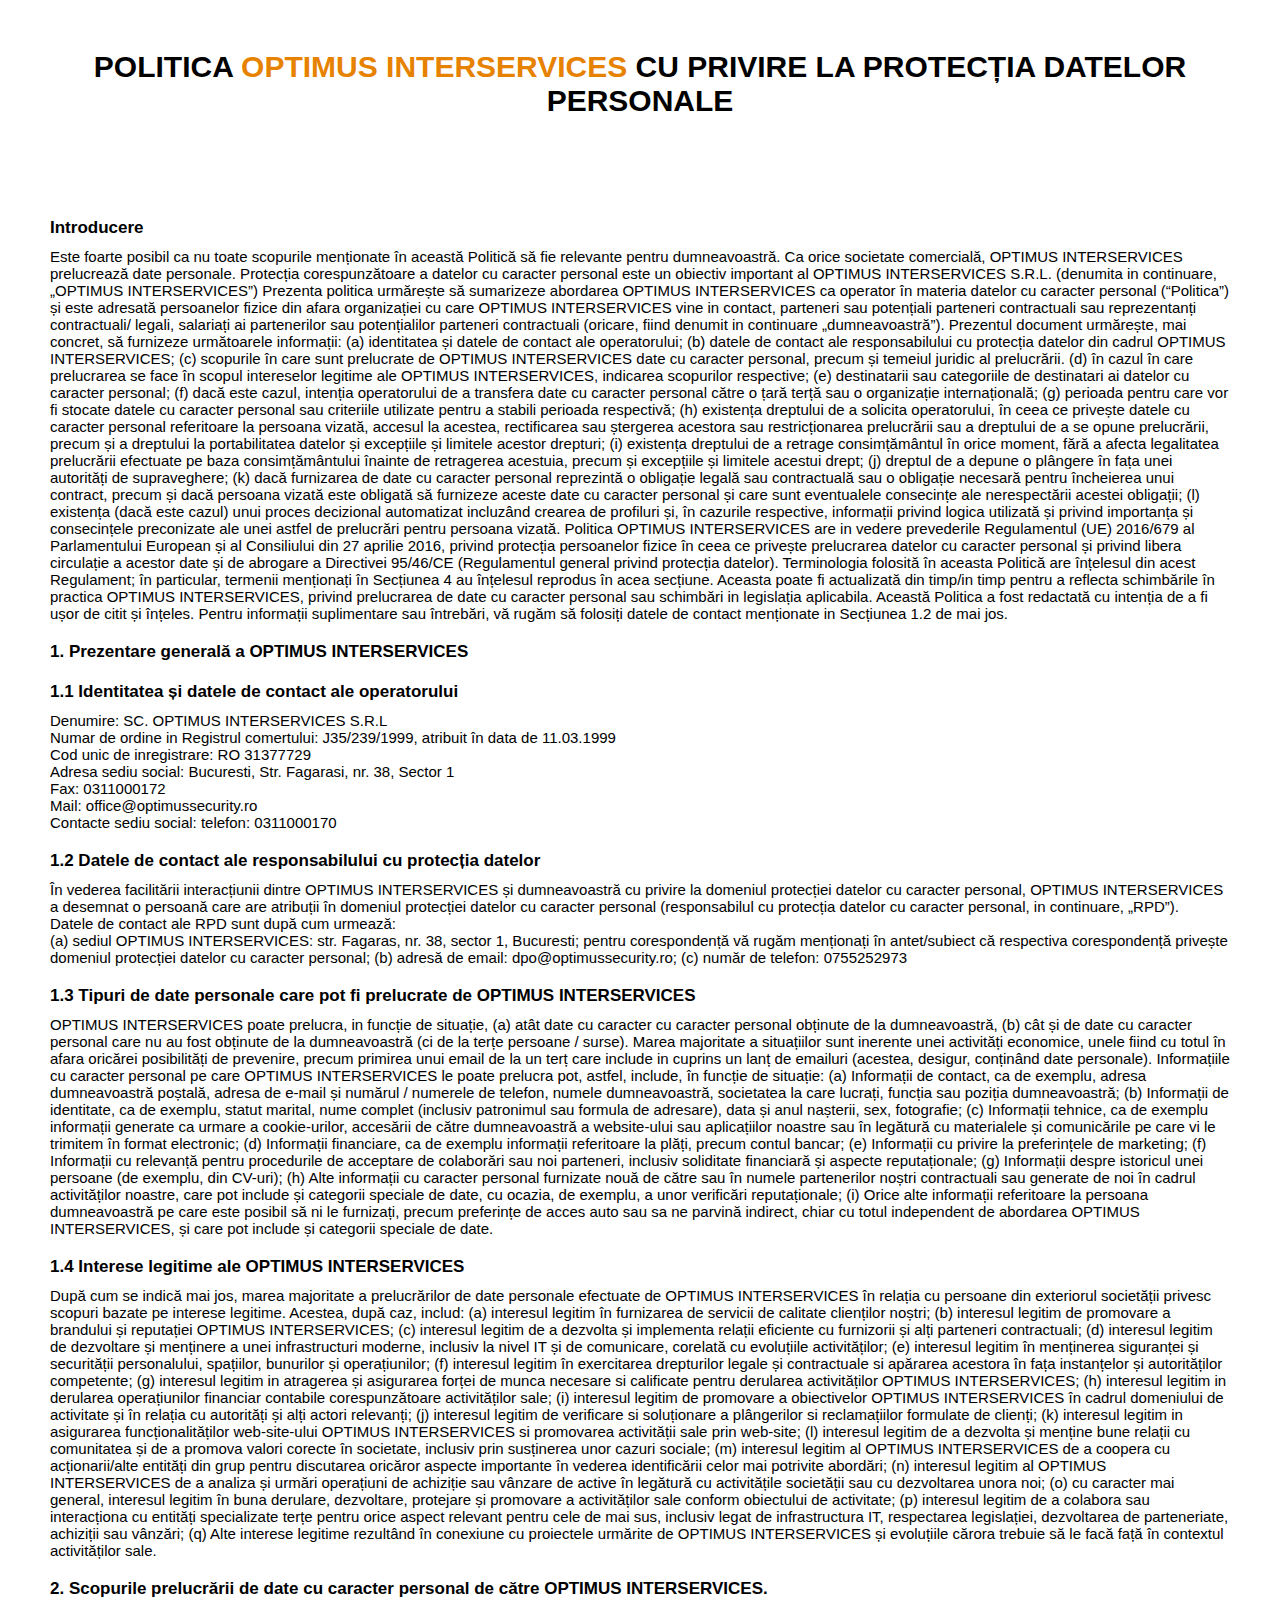
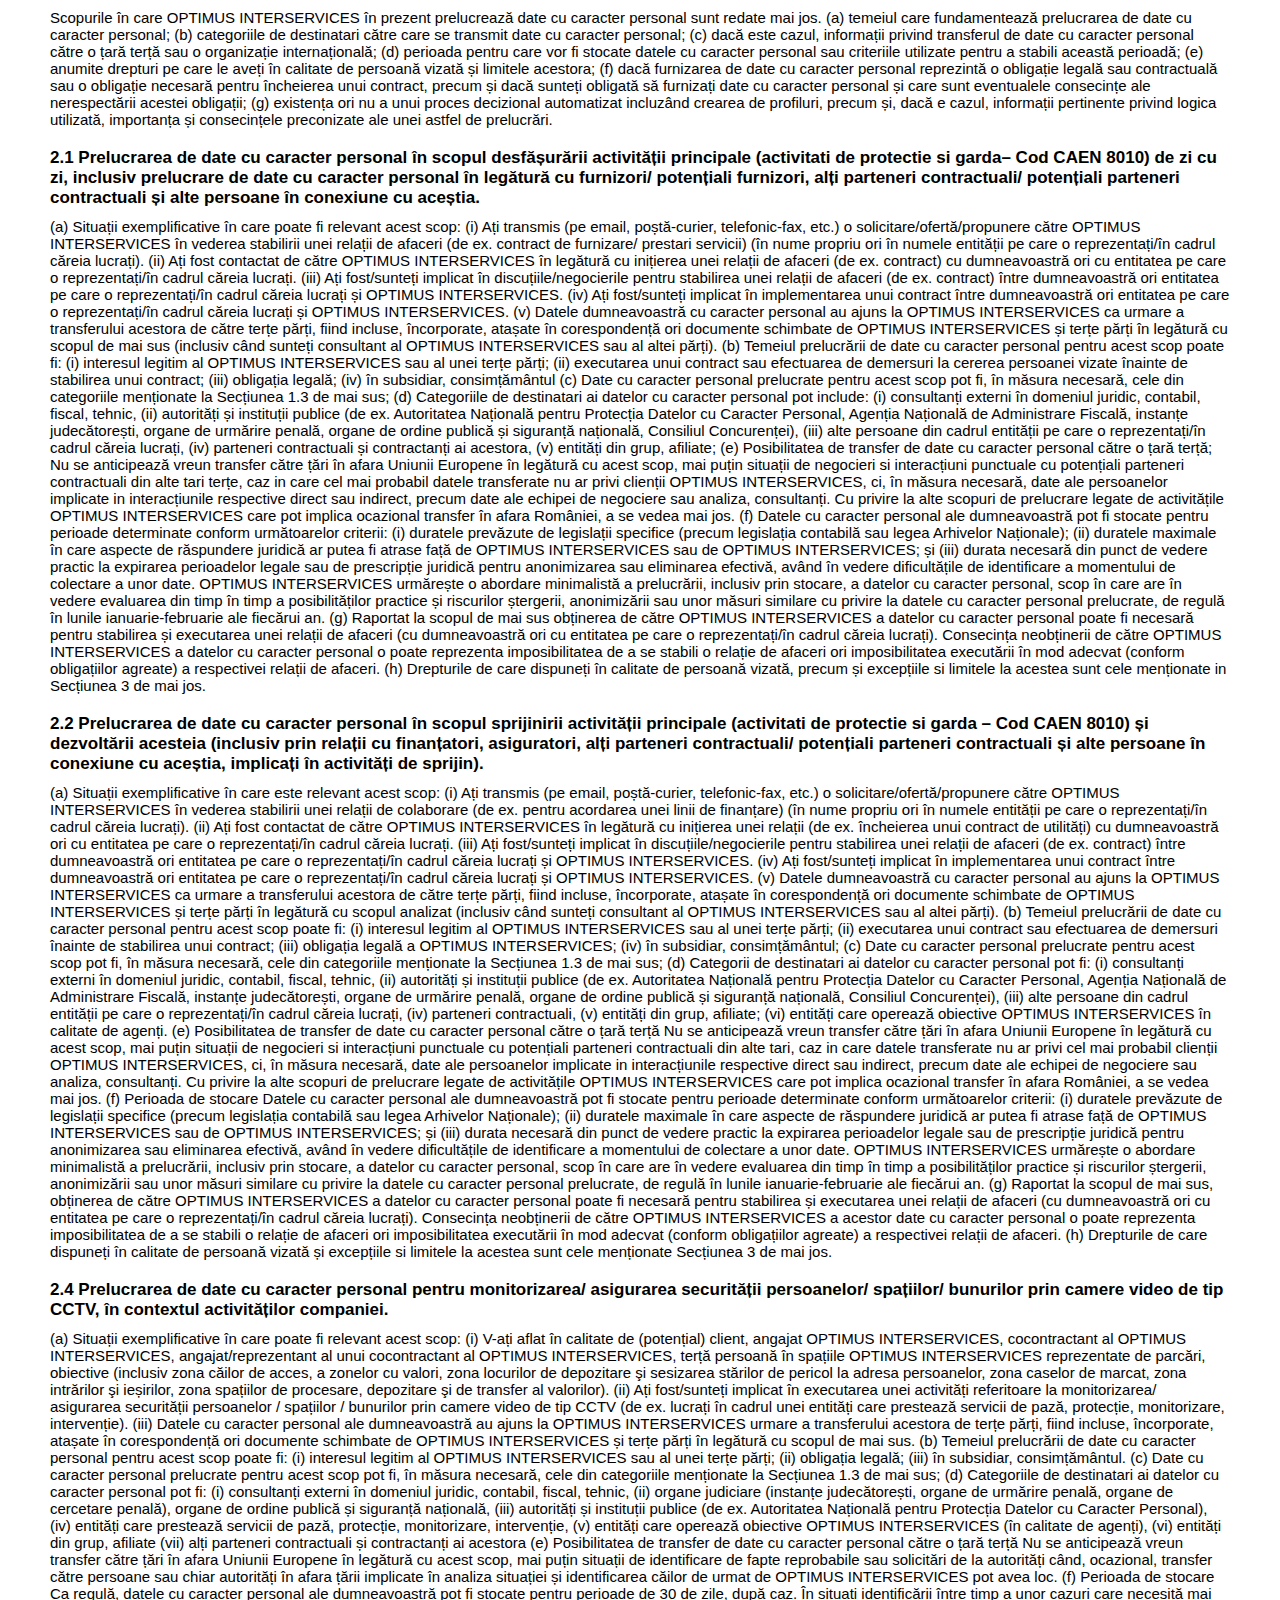
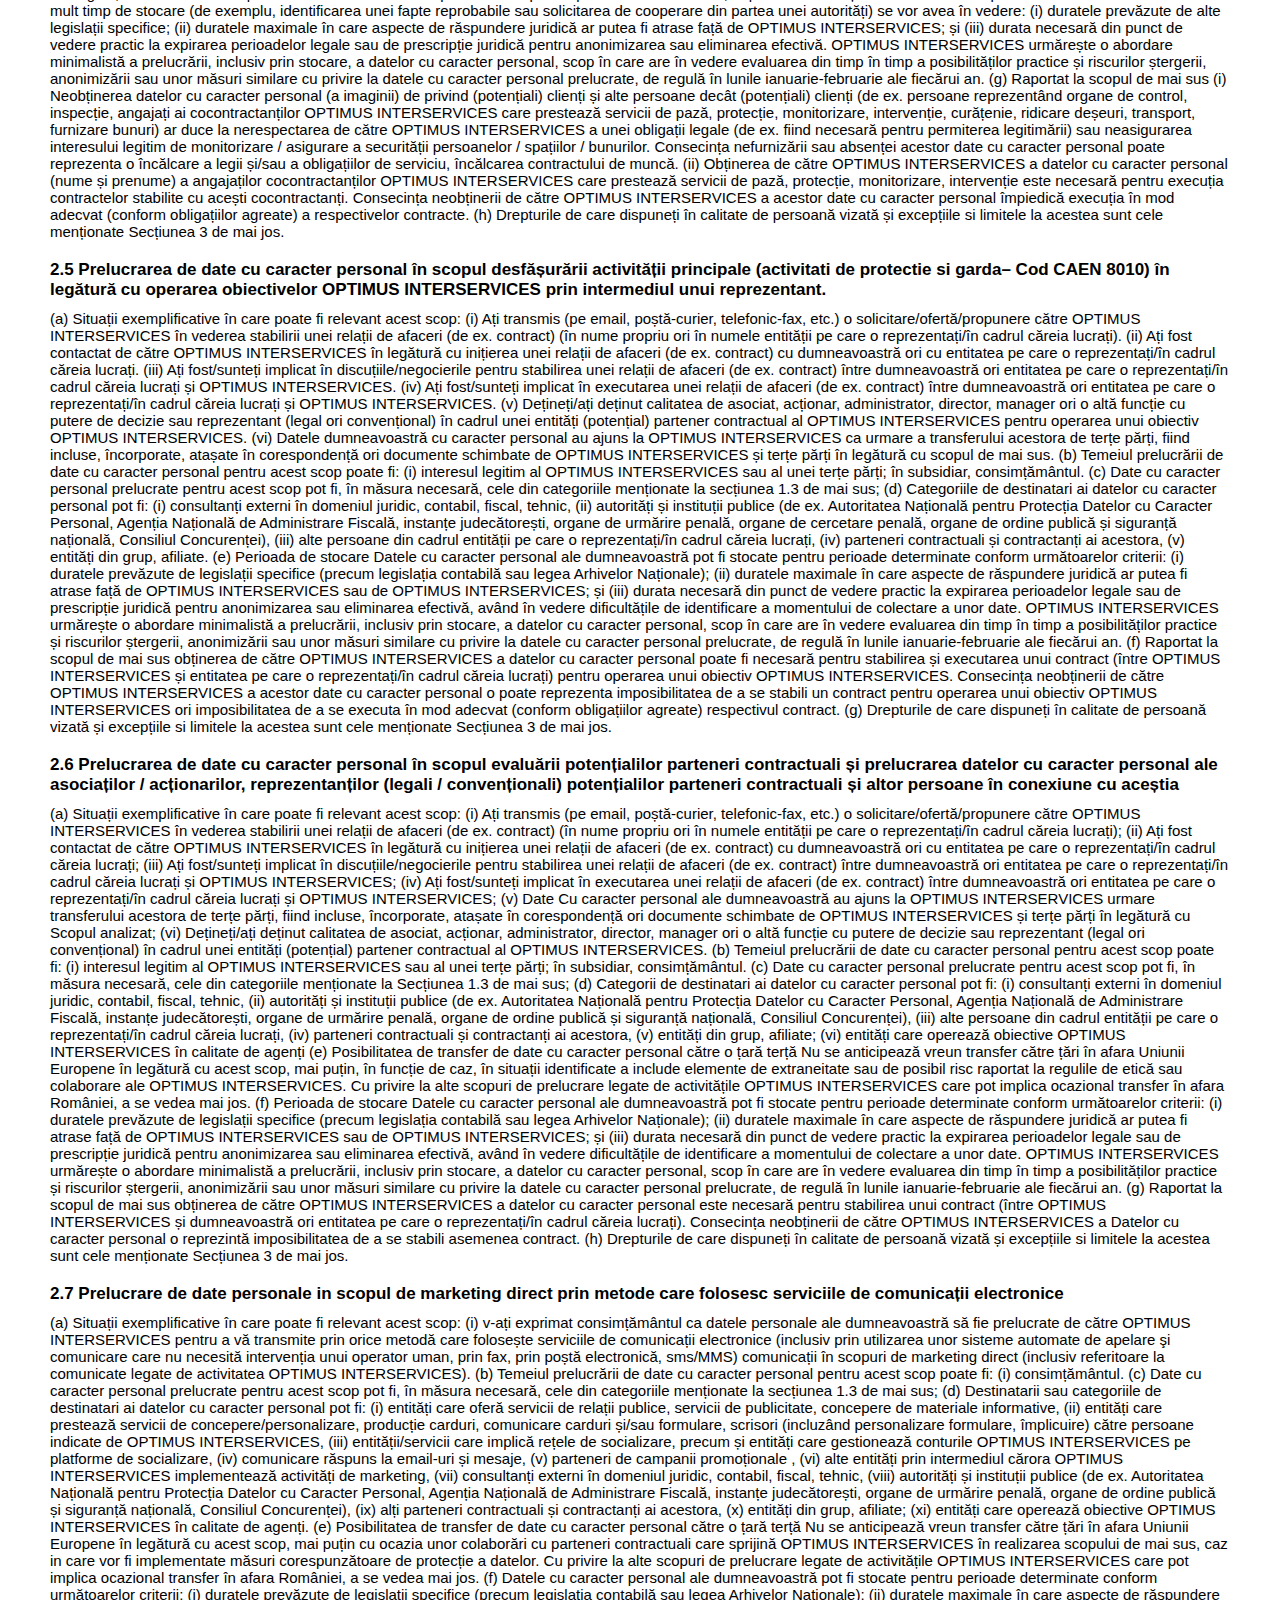
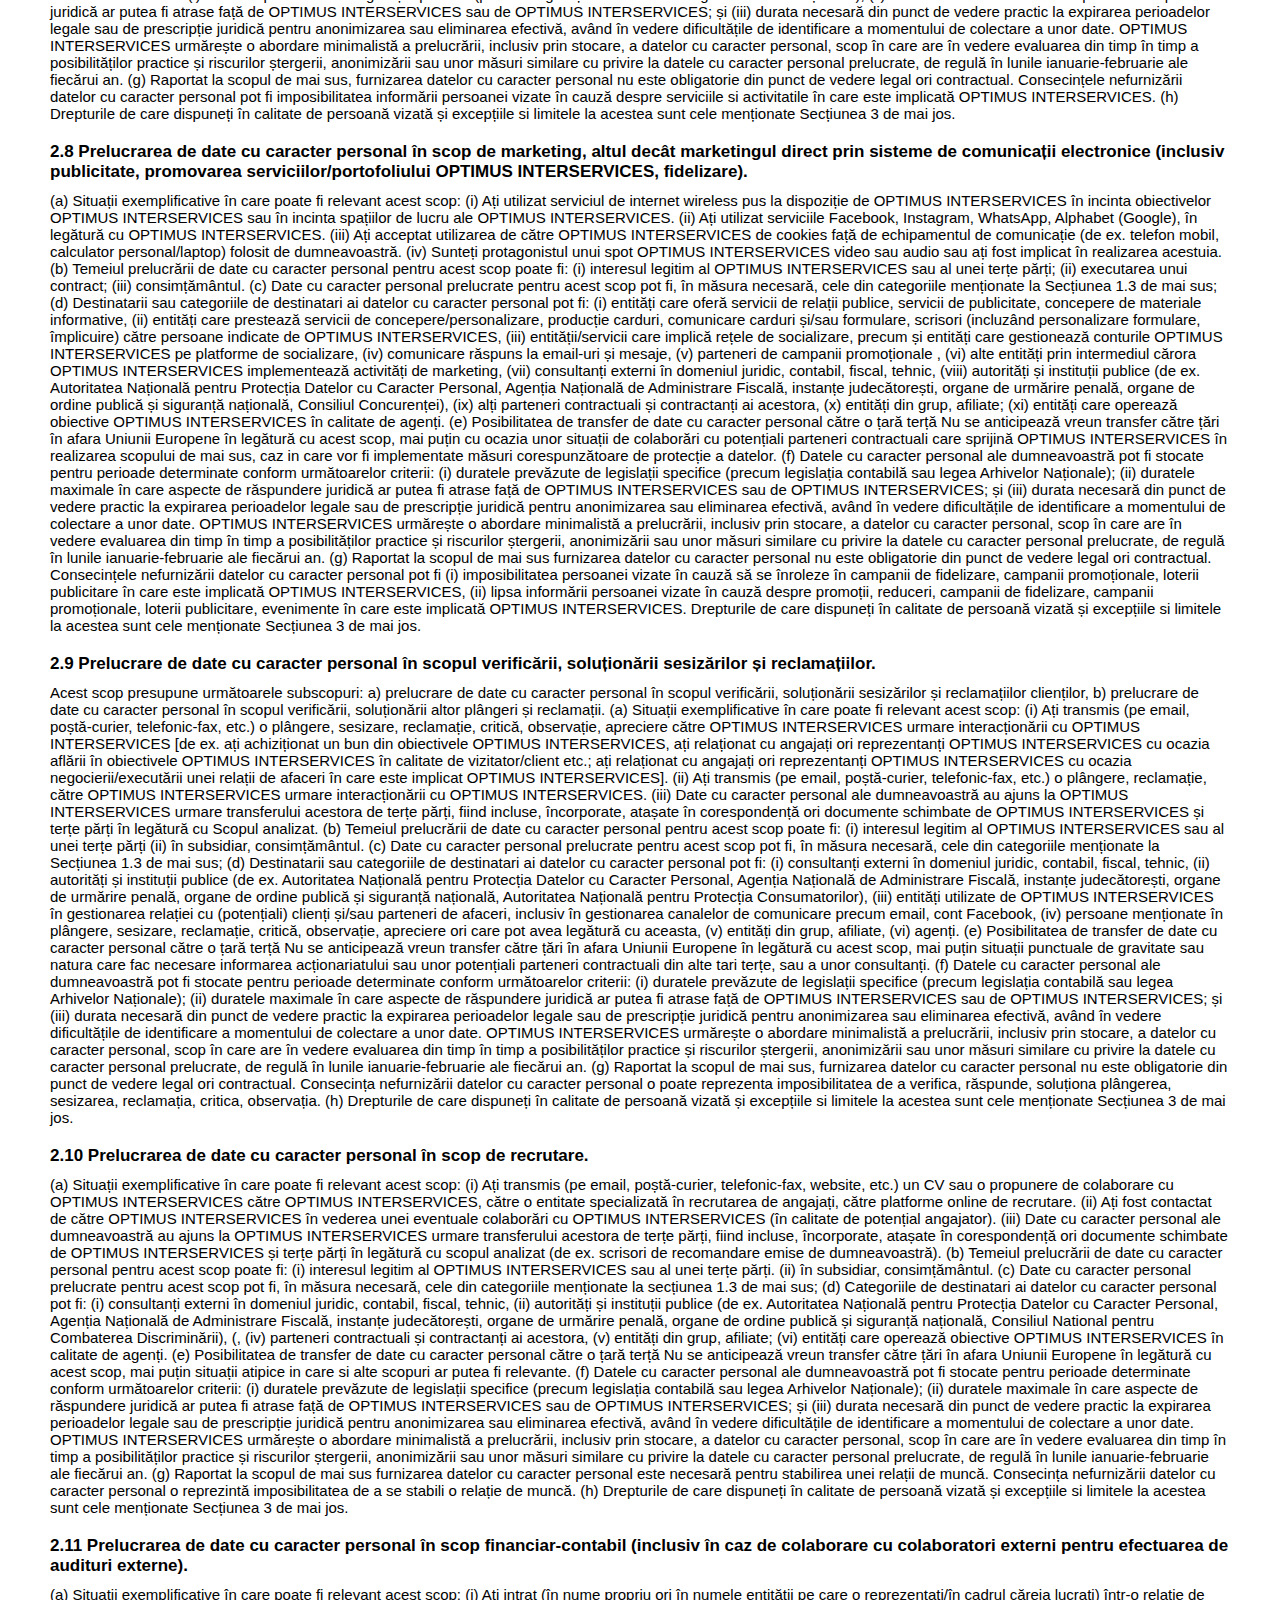
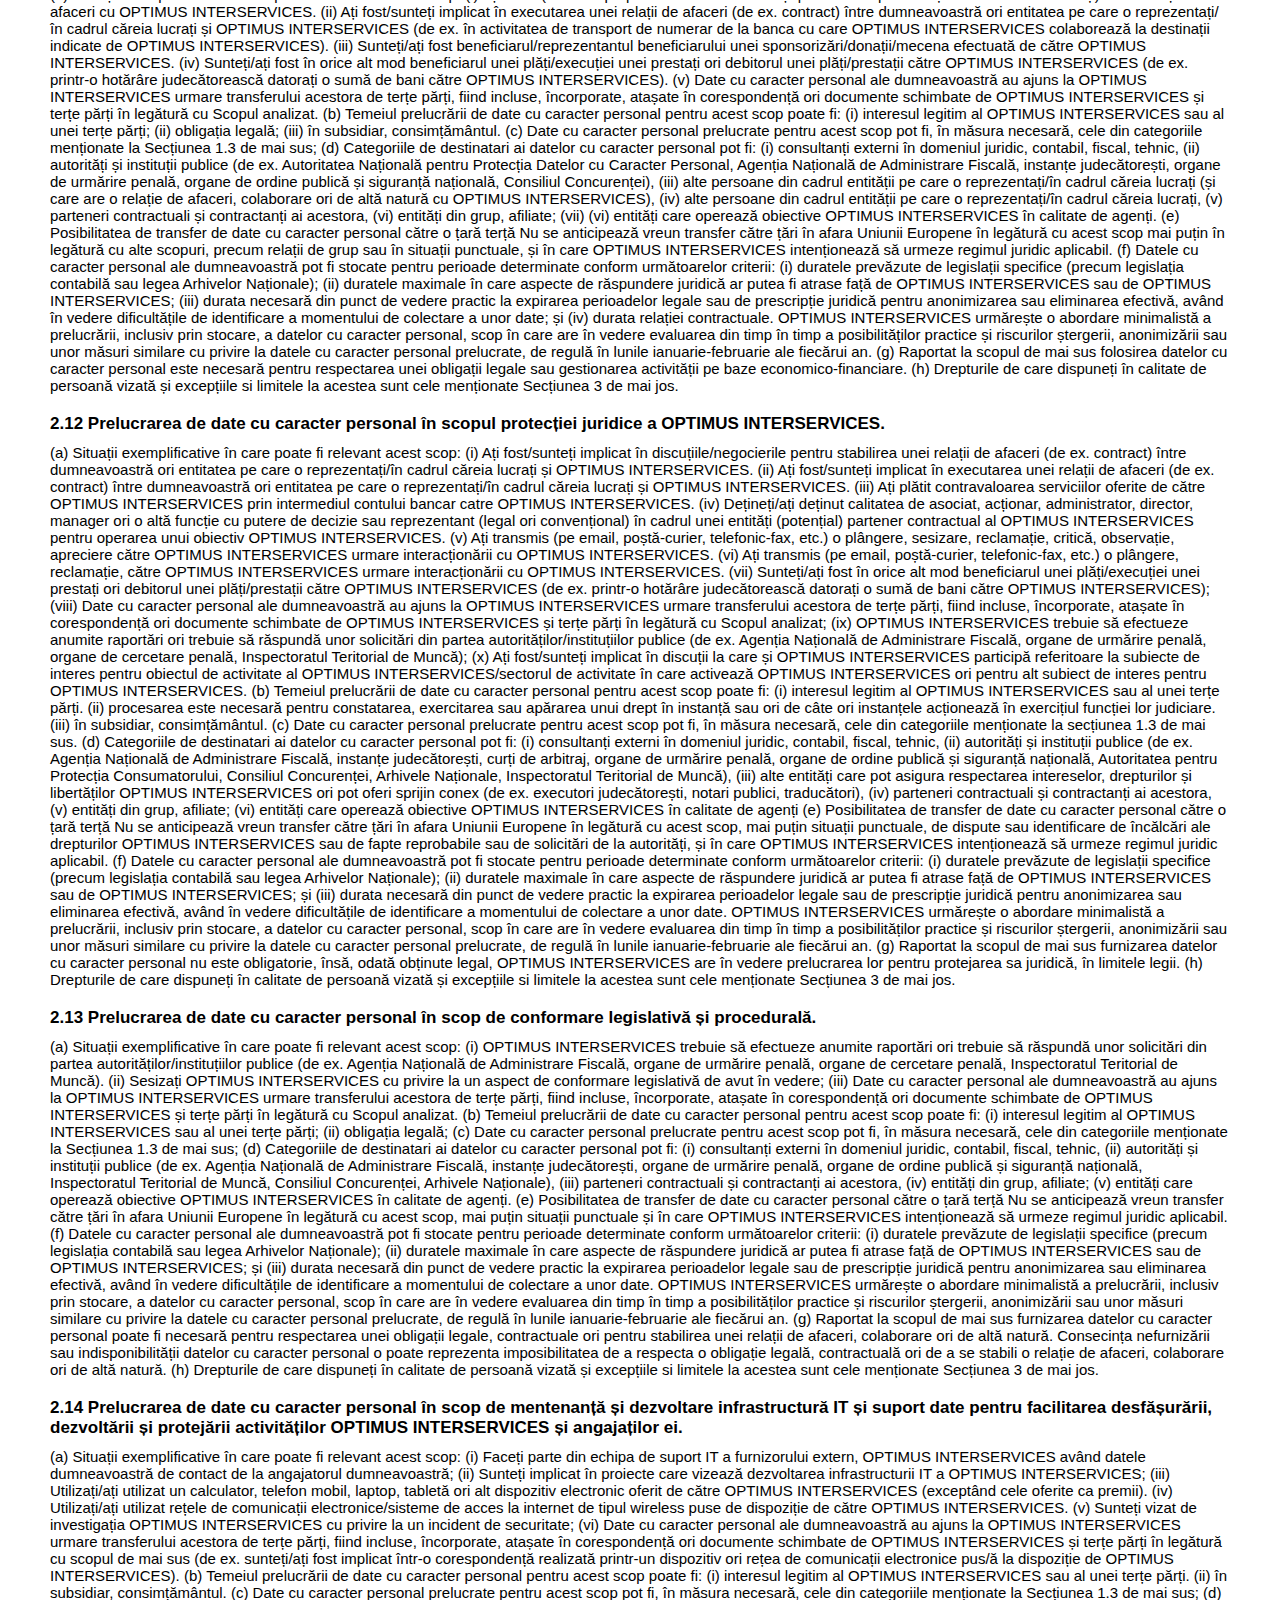
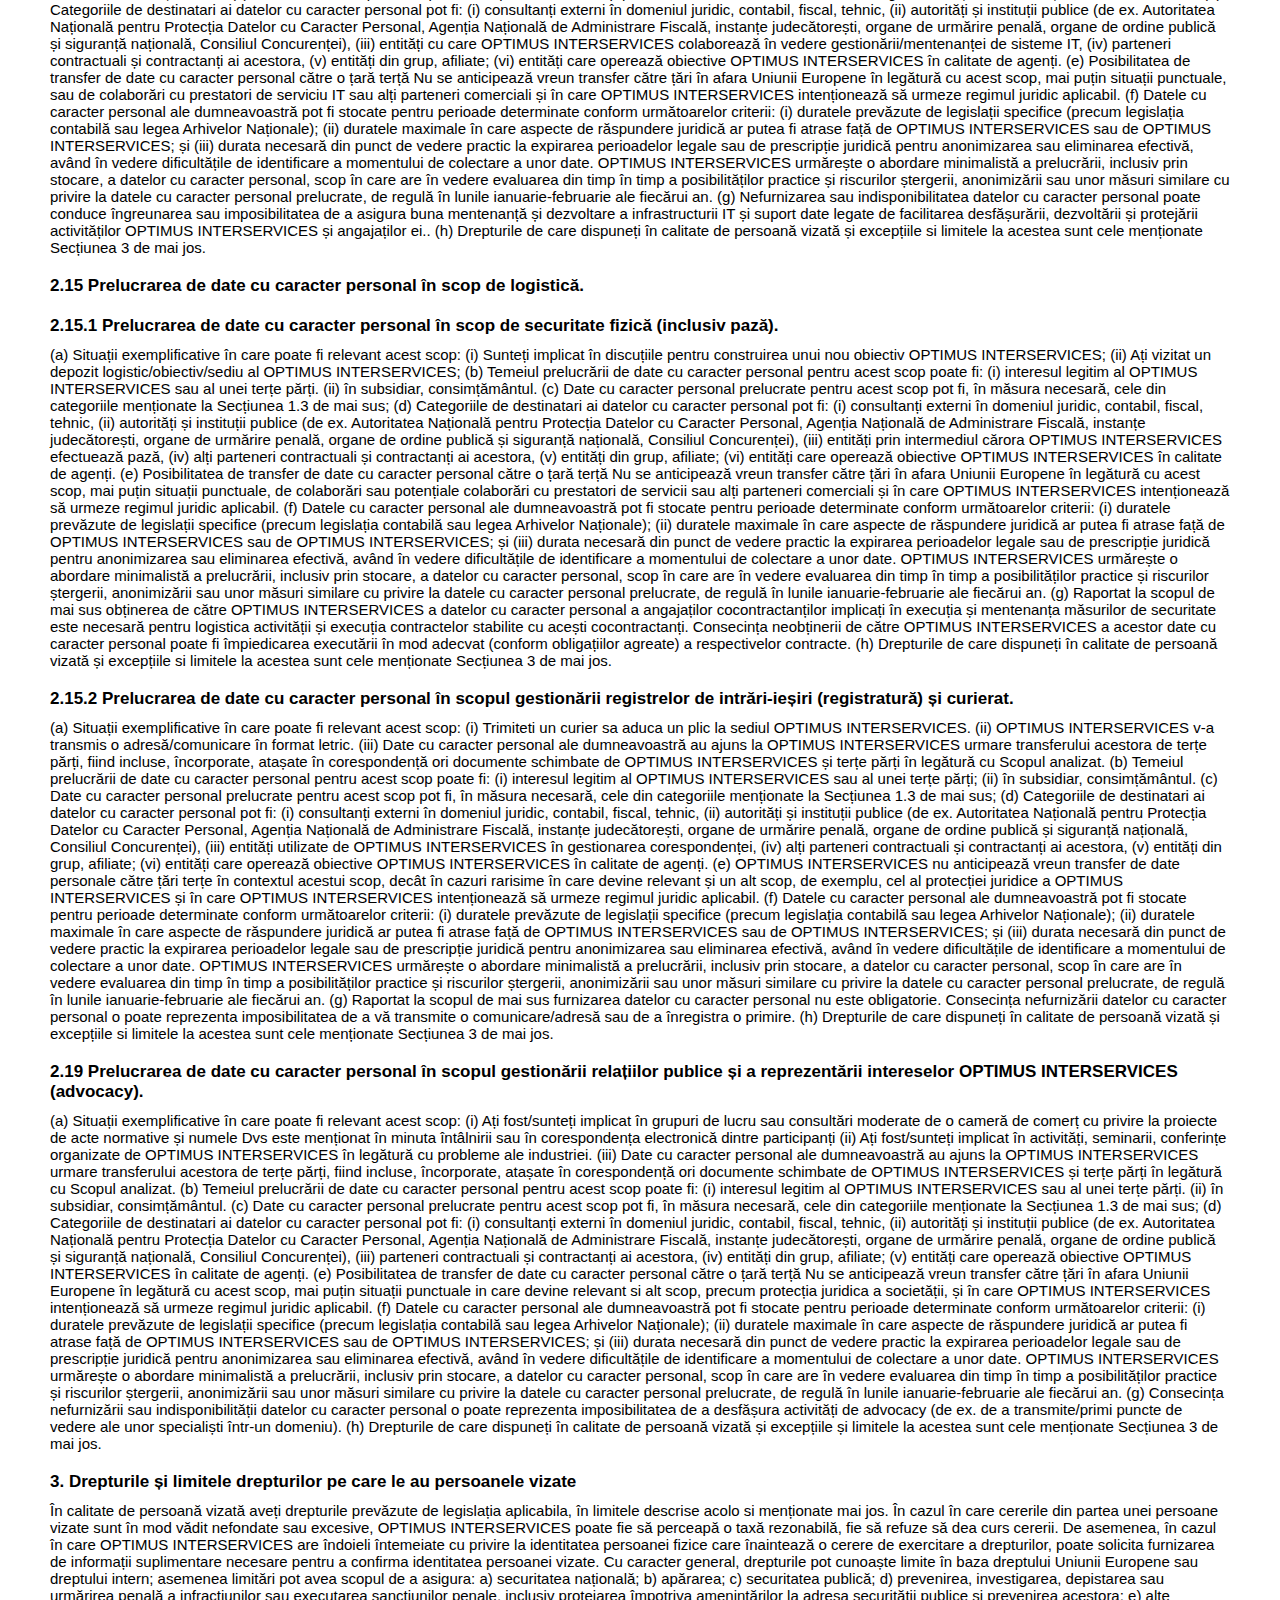
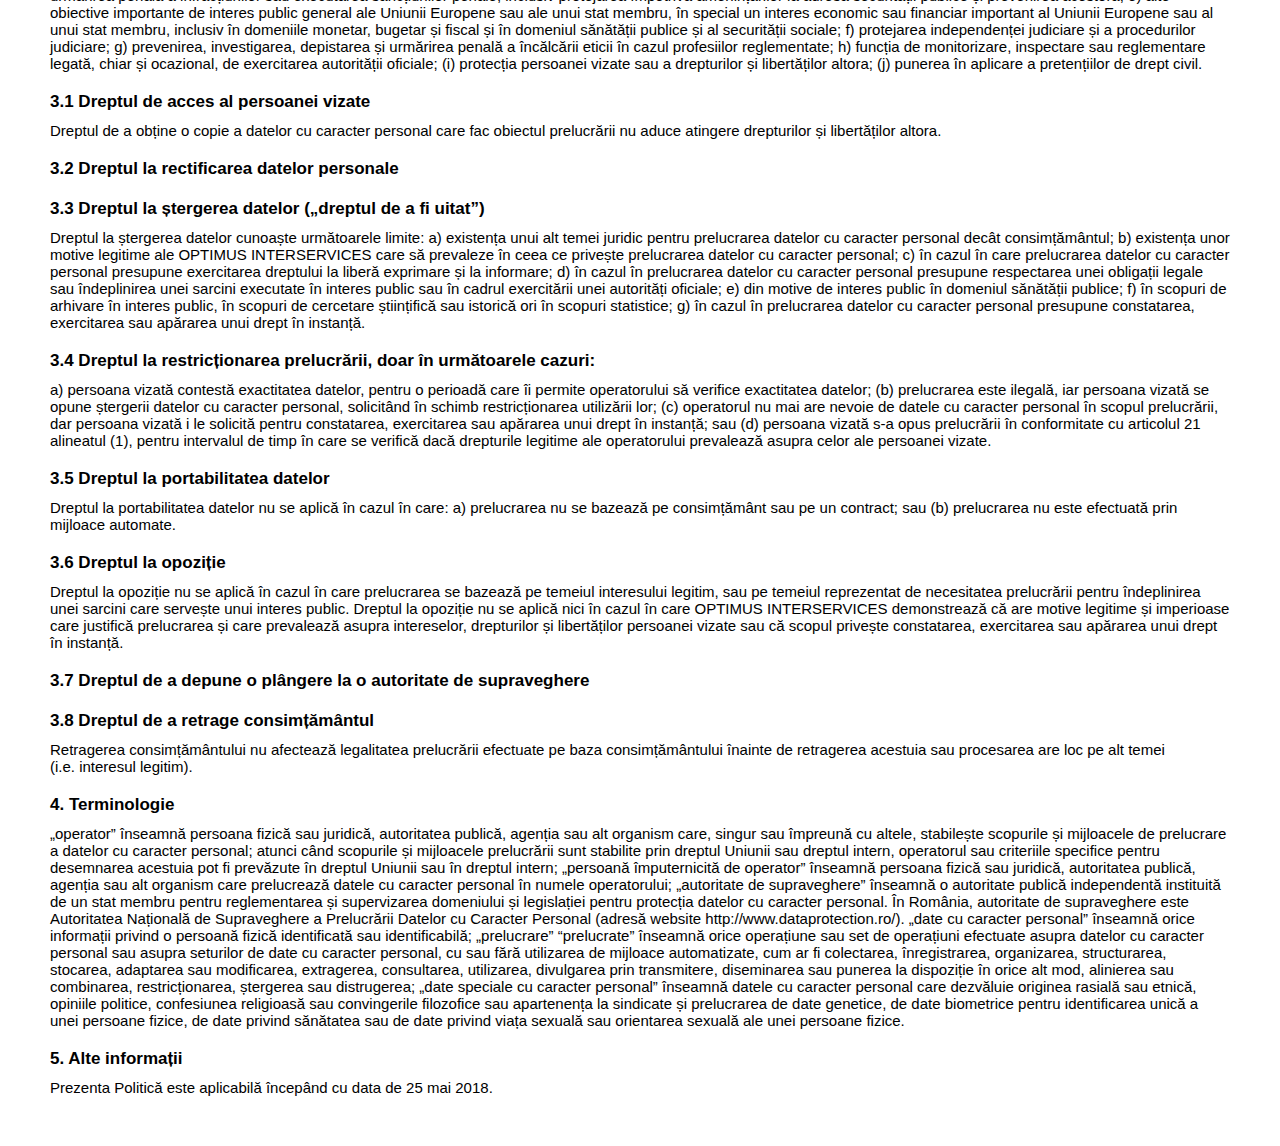
<file: politica_de_confidentialitate.html>
<!DOCTYPE html>
<html lang="en">
<head>
    <meta charset="UTF-8">
    <meta name="viewport" content="width=device-width, initial-scale=1.0">
    <meta http-equiv="X-UA-Compatible" content="ie=edge">
    <link rel="stylesheet" href="sass/main.css">
    <title>Optimus Security - Politica de confidentialitate</title>
</head>
<body>
    <div class="confidentiality">
        <h1 class="confidentiality__title">
            POLITICA <span class="span-color-primary">OPTIMUS INTERSERVICES</span>
            CU PRIVIRE LA PROTECȚIA DATELOR PERSONALE
        </h1>
        <main class="confidentiality__text">
            <h4>Introducere</h4>
            <p>Este foarte posibil ca nu toate scopurile menționate în această Politică să fie relevante pentru dumneavoastră.
                Ca orice societate comercială, OPTIMUS INTERSERVICES prelucrează date personale. Protecția corespunzătoare a datelor cu caracter personal este un obiectiv important al OPTIMUS INTERSERVICES S.R.L. (denumita in continuare, „OPTIMUS INTERSERVICES”)
                Prezenta politica urmărește să sumarizeze abordarea OPTIMUS INTERSERVICES ca operator în materia datelor cu caracter personal (“Politica”) și este adresată persoanelor fizice din afara organizației cu care OPTIMUS INTERSERVICES vine in contact, parteneri sau potențiali parteneri contractuali sau reprezentanți contractuali/ legali, salariați ai partenerilor sau potențialilor parteneri contractuali (oricare, fiind denumit in continuare „dumneavoastră”).
                Prezentul document urmărește, mai concret, să furnizeze următoarele informații:
                (a) identitatea și datele de contact ale operatorului;
                (b) datele de contact ale responsabilului cu protecția datelor din cadrul OPTIMUS INTERSERVICES;
                (c) scopurile în care sunt prelucrate de OPTIMUS INTERSERVICES date cu caracter personal, precum și temeiul juridic al prelucrării.
                (d) în cazul în care prelucrarea se face în scopul intereselor legitime ale OPTIMUS INTERSERVICES, indicarea scopurilor respective;
                (e) destinatarii sau categoriile de destinatari ai datelor cu caracter personal;
                (f) dacă este cazul, intenția operatorului de a transfera date cu caracter personal către o țară terță sau o organizație internațională;
                (g) perioada pentru care vor fi stocate datele cu caracter personal sau criteriile utilizate pentru a stabili perioada respectivă;
                (h) existența dreptului de a solicita operatorului, în ceea ce privește datele cu caracter personal referitoare la persoana vizată, accesul la acestea, rectificarea sau ștergerea acestora sau restricționarea prelucrării sau a dreptului de a se opune prelucrării, precum și a dreptului la portabilitatea datelor și excepțiile și limitele acestor drepturi;
                (i) existența dreptului de a retrage consimțământul în orice moment, fără a afecta legalitatea prelucrării efectuate pe baza consimțământului înainte de retragerea acestuia, precum și excepțiile și limitele acestui drept;
                (j) dreptul de a depune o plângere în fața unei autorități de supraveghere;
                (k) dacă furnizarea de date cu caracter personal reprezintă o obligație legală sau contractuală sau o obligație necesară pentru încheierea unui contract, precum și dacă persoana vizată este obligată să furnizeze aceste date cu caracter personal și care sunt eventualele consecințe ale nerespectării acestei obligații;
                (l) existența (dacă este cazul) unui proces decizional automatizat incluzând crearea de profiluri și, în cazurile respective, informații privind logica utilizată și privind importanța și consecințele preconizate ale unei astfel de prelucrări pentru persoana vizată.
                Politica OPTIMUS INTERSERVICES are in vedere prevederile Regulamentul (UE) 2016/679 al Parlamentului European și al Consiliului din 27 aprilie 2016, privind protecția persoanelor fizice în ceea ce privește prelucrarea datelor cu caracter personal și privind libera circulație a acestor date și de abrogare a Directivei 95/46/CE (Regulamentul general privind protecția datelor). Terminologia folosită în aceasta Politică are înțelesul din acest Regulament; în particular, termenii menționați în Secțiunea 4 au înțelesul reprodus în acea secțiune.
                Aceasta poate fi actualizată din timp/in timp pentru a reflecta schimbările în practica OPTIMUS INTERSERVICES, privind prelucrarea de date cu caracter personal sau schimbări in legislația aplicabila.
                Această Politica a fost redactată cu intenția de a fi ușor de citit și înțeles. Pentru informații suplimentare sau întrebări, vă rugăm să folosiți datele de contact menționate in Secțiunea 1.2 de mai jos.
            </p>
            <h4>1. Prezentare generală a OPTIMUS INTERSERVICES</h4>
            <h4>1.1 Identitatea și datele de contact ale operatorului</h4>
            <p>
                Denumire: SC. OPTIMUS INTERSERVICES S.R.L<br />
                Numar de ordine in Registrul comertului: J35/239/1999, atribuit în data de 11.03.1999<br />
                Cod unic de inregistrare: RO 31377729<br />
                Adresa sediu social: Bucuresti, Str. Fagarasi, nr. 38, Sector 1<br />
                Fax: 0311000172<br />
                Mail: office@optimussecurity.ro<br />
                Contacte sediu social: telefon: 0311000170
            </p>
            <h4>1.2 Datele de contact ale responsabilului cu protecția datelor</h4>
            <p>În vederea facilitării interacțiunii dintre OPTIMUS INTERSERVICES și dumneavoastră cu privire la domeniul protecției datelor cu caracter personal, OPTIMUS INTERSERVICES a desemnat o persoană care are atribuții în domeniul protecției datelor cu caracter personal (responsabilul cu protecția datelor cu caracter personal, in continuare, „RPD”).</p>
            <p>Datele de contact ale RPD sunt după cum urmează:</p>
            <p>
                (a) sediul OPTIMUS INTERSERVICES: str. Fagaras, nr. 38, sector 1, Bucuresti; pentru corespondență vă rugăm menționați în antet/subiect că respectiva corespondență privește domeniul protecției datelor cu caracter personal;
                (b) adresă de email: dpo@optimussecurity.ro;
                (c) număr de telefon: 0755252973
            </p>
            <h4>1.3 Tipuri de date personale care pot fi prelucrate de OPTIMUS INTERSERVICES</h4>
            <p>
                    OPTIMUS INTERSERVICES poate prelucra, in funcție de situație, (a) atât date cu caracter cu caracter personal obținute de la dumneavoastră, (b) cât și de date cu caracter personal care nu au fost obținute de la dumneavoastră (ci de la terțe persoane / surse).
                    Marea majoritate a situațiilor sunt inerente unei activități economice, unele fiind cu totul în afara oricărei posibilități de prevenire, precum primirea unui email de la un terț care include in cuprins un lanț de emailuri (acestea, desigur, conținând date personale).
                    Informațiile cu caracter personal pe care OPTIMUS INTERSERVICES le poate prelucra pot, astfel, include, în funcție de situație:
                    (a) Informații de contact, ca de exemplu, adresa dumneavoastră poștală, adresa de e-mail și numărul / numerele de telefon, numele dumneavoastră, societatea la care lucrați, funcția sau poziția dumneavoastră;
                    (b) Informații de identitate, ca de exemplu, statut marital, nume complet (inclusiv patronimul sau formula de adresare), data și anul nașterii, sex, fotografie;
                    (c) Informații tehnice, ca de exemplu informații generate ca urmare a cookie-urilor, accesării de către dumneavoastră a website-ului sau aplicațiilor noastre sau în legătură cu materialele și comunicările pe care vi le trimitem în format electronic;
                    (d) Informații financiare, ca de exemplu informații referitoare la plăți, precum contul bancar;
                    (e) Informații cu privire la preferințele de marketing;
                    (f) Informații cu relevanță pentru procedurile de acceptare de colaborări sau noi parteneri, inclusiv soliditate financiară și aspecte reputaționale;
                    (g) Informații despre istoricul unei persoane (de exemplu, din CV-uri);
                    (h) Alte informații cu caracter personal furnizate nouă de către sau în numele partenerilor noștri contractuali sau generate de noi în cadrul activităților noastre, care pot include și categorii speciale de date, cu ocazia, de exemplu, a unor verificări reputaționale;
                    (i) Orice alte informații referitoare la persoana dumneavoastră pe care este posibil să ni le furnizați, precum preferințe de acces auto sau sa ne parvină indirect, chiar cu totul independent de abordarea OPTIMUS INTERSERVICES, și care pot include și categorii speciale de date.
            </p>
            <h4>1.4 Interese legitime ale OPTIMUS INTERSERVICES</h4>
            <p>
                    După cum se indică mai jos, marea majoritate a prelucrărilor de date personale efectuate de OPTIMUS INTERSERVICES în relația cu persoane din exteriorul societății privesc scopuri bazate pe interese legitime.
                    Acestea, după caz, includ:
                    (a) interesul legitim în furnizarea de servicii de calitate clienților noștri;
                    (b) interesul legitim de promovare a brandului și reputației OPTIMUS INTERSERVICES;
                    (c) interesul legitim de a dezvolta și implementa relații eficiente cu furnizorii și alți parteneri contractuali;
                    (d) interesul legitim de dezvoltare și menținere a unei infrastructuri moderne, inclusiv la nivel IT și de comunicare, corelată cu evoluțiile activităților;
                    (e) interesul legitim în menținerea siguranței și securității personalului, spațiilor, bunurilor și operațiunilor;
                    (f) interesul legitim în exercitarea drepturilor legale și contractuale si apărarea acestora în fața instanțelor și autorităților competente;
                    (g) interesul legitim in atragerea și asigurarea forței de munca necesare si calificate pentru derularea activităților OPTIMUS INTERSERVICES;
                    (h) interesul legitim in derularea operațiunilor financiar contabile corespunzătoare activităților sale;
                    (i) interesul legitim de promovare a obiectivelor OPTIMUS INTERSERVICES în cadrul domeniului de activitate și în relația cu autorități și alți actori relevanți;
                    (j) interesul legitim de verificare si soluționare a plângerilor si reclamațiilor formulate de clienți;
                    (k) interesul legitim in asigurarea funcționalităților web-site-ului OPTIMUS INTERSERVICES si promovarea activității sale prin web-site;
                    (l) interesul legitim de a dezvolta și menține bune relații cu comunitatea și de a promova valori corecte în societate, inclusiv prin susținerea unor cazuri sociale;
                    (m) interesul legitim al OPTIMUS INTERSERVICES de a coopera cu acționarii/alte entități din grup pentru discutarea oricăror aspecte importante în vederea identificării celor mai potrivite abordări;
                    (n) interesul legitim al OPTIMUS INTERSERVICES de a analiza și urmări operațiuni de achiziție sau vânzare de active în legătură cu activitățile societății sau cu dezvoltarea unora noi;
                    (o) cu caracter mai general, interesul legitim în buna derulare, dezvoltare, protejare și promovare a activităților sale conform obiectului de activitate;
                    (p) interesul legitim de a colabora sau interacționa cu entități specializate terțe pentru orice aspect relevant pentru cele de mai sus, inclusiv legat de infrastructura IT, respectarea legislației, dezvoltarea de parteneriate, achiziții sau vânzări;
                    (q) Alte interese legitime rezultând în conexiune cu proiectele urmărite de OPTIMUS INTERSERVICES și evoluțiile cărora trebuie să le facă față în contextul activităților sale. 
            </p>
            <h4>2. Scopurile prelucrării de date cu caracter personal de către OPTIMUS INTERSERVICES.</h4>
            <p>
                    Scopurile în care OPTIMUS INTERSERVICES în prezent prelucrează date cu caracter personal sunt redate mai jos.
                    (a) temeiul care fundamentează prelucrarea de date cu caracter personal; (b) categoriile de destinatari către care se transmit date cu caracter personal; (c) dacă este cazul, informații privind transferul de date cu caracter personal către o țară terță sau o organizație internațională; (d) perioada pentru care vor fi stocate datele cu caracter personal sau criteriile utilizate pentru a stabili această perioadă; (e) anumite drepturi pe care le aveți în calitate de persoană vizată și limitele acestora; (f) dacă furnizarea de date cu caracter personal reprezintă o obligație legală sau contractuală sau o obligație necesară pentru încheierea unui contract, precum și dacă sunteți obligată să furnizați date cu caracter personal și care sunt eventualele consecințe ale nerespectării acestei obligații; (g) existența ori nu a unui proces decizional automatizat incluzând crearea de profiluri, precum și, dacă e cazul, informații pertinente privind logica utilizată, importanța și consecințele preconizate ale unei astfel de prelucrări.
            </p>
            <h4>2.1 Prelucrarea de date cu caracter personal în scopul desfășurării activității principale (activitati de protectie si garda– Cod CAEN 8010) de zi cu zi, inclusiv prelucrare de date cu caracter personal în legătură cu furnizori/ potențiali furnizori, alți parteneri contractuali/ potențiali parteneri contractuali și alte persoane în conexiune cu aceștia.</h4>
            <p>
                    (a) Situații exemplificative în care poate fi relevant acest scop:
                    (i) Ați transmis (pe email, poștă-curier, telefonic-fax, etc.) o solicitare/ofertă/propunere către OPTIMUS INTERSERVICES în vederea stabilirii unei relații de afaceri (de ex. contract de furnizare/ prestari servicii) (în nume propriu ori în numele entității pe care o reprezentați/în cadrul căreia lucrați).
                    (ii) Ați fost contactat de către OPTIMUS INTERSERVICES în legătură cu inițierea unei relații de afaceri (de ex. contract) cu dumneavoastră ori cu entitatea pe care o reprezentați/în cadrul căreia lucrați.
                    (iii) Ați fost/sunteți implicat în discuțiile/negocierile pentru stabilirea unei relații de afaceri (de ex. contract) între dumneavoastră ori entitatea pe care o reprezentați/în cadrul căreia lucrați și OPTIMUS INTERSERVICES.
                    (iv) Ați fost/sunteți implicat în implementarea unui contract între dumneavoastră ori entitatea pe care o reprezentați/în cadrul căreia lucrați și OPTIMUS INTERSERVICES.
                    (v) Datele dumneavoastră cu caracter personal au ajuns la OPTIMUS INTERSERVICES ca urmare a transferului acestora de către terțe părți, fiind incluse, încorporate, atașate în corespondență ori documente schimbate de OPTIMUS INTERSERVICES și terțe părți în legătură cu scopul de mai sus (inclusiv când sunteți consultant al OPTIMUS INTERSERVICES sau al altei părți).
                    (b) Temeiul prelucrării de date cu caracter personal pentru acest scop poate fi:
                    (i) interesul legitim al OPTIMUS INTERSERVICES sau al unei terțe părți;
                    (ii) executarea unui contract sau efectuarea de demersuri la cererea persoanei vizate înainte de stabilirea unui contract;
                    (iii) obligația legală;
                    (iv) în subsidiar, consimțământul
                    (c) Date cu caracter personal prelucrate pentru acest scop pot fi, în măsura necesară, cele din categoriile menționate la Secțiunea 1.3 de mai sus;
                    (d) Categoriile de destinatari ai datelor cu caracter personal pot include: (i) consultanți externi în domeniul juridic, contabil, fiscal, tehnic, (ii) autorități și instituții publice (de ex. Autoritatea Națională pentru Protecția Datelor cu Caracter Personal, Agenția Națională de Administrare Fiscală, instanțe judecătorești, organe de urmărire penală, organe de ordine publică și siguranță națională, Consiliul Concurenței), (iii) alte persoane din cadrul entității pe care o reprezentați/în cadrul căreia lucrați, (iv) parteneri contractuali și contractanți ai acestora, (v) entități din grup, afiliate;
                    (e) Posibilitatea de transfer de date cu caracter personal către o țară terță;
                    Nu se anticipează vreun transfer către țări în afara Uniunii Europene în legătură cu acest scop, mai puțin situații de negocieri si interacțiuni punctuale cu potențiali parteneri contractuali din alte tari terțe, caz in care cel mai probabil datele transferate nu ar privi clienții OPTIMUS INTERSERVICES, ci, în măsura necesară, date ale persoanelor implicate in interacțiunile respective direct sau indirect, precum date ale echipei de negociere sau analiza, consultanți.
                    Cu privire la alte scopuri de prelucrare legate de activitățile OPTIMUS INTERSERVICES care pot implica ocazional transfer în afara României, a se vedea mai jos.
                    (f) Datele cu caracter personal ale dumneavoastră pot fi stocate pentru perioade determinate conform următoarelor criterii: (i) duratele prevăzute de legislații specifice (precum legislația contabilă sau legea Arhivelor Naționale); (ii) duratele maximale în care aspecte de răspundere juridică ar putea fi atrase față de OPTIMUS INTERSERVICES sau de OPTIMUS INTERSERVICES; și (iii) durata necesară din punct de vedere practic la expirarea perioadelor legale sau de prescripție juridică pentru anonimizarea sau eliminarea efectivă, având în vedere dificultățile de identificare a momentului de colectare a unor date.
                    OPTIMUS INTERSERVICES urmărește o abordare minimalistă a prelucrării, inclusiv prin stocare, a datelor cu caracter personal, scop în care are în vedere evaluarea din timp în timp a posibilităților practice și riscurilor ștergerii, anonimizării sau unor măsuri similare cu privire la datele cu caracter personal prelucrate, de regulă în lunile ianuarie-februarie ale fiecărui an.
                    (g) Raportat la scopul de mai sus obținerea de către OPTIMUS INTERSERVICES a datelor cu caracter personal poate fi necesară pentru stabilirea și executarea unei relații de afaceri (cu dumneavoastră ori cu entitatea pe care o reprezentați/în cadrul căreia lucrați). Consecința neobținerii de către OPTIMUS INTERSERVICES a datelor cu caracter personal o poate reprezenta imposibilitatea de a se stabili o relație de afaceri ori imposibilitatea executării în mod adecvat (conform obligațiilor agreate) a respectivei relații de afaceri.
                    (h) Drepturile de care dispuneți în calitate de persoană vizată, precum și excepțiile si limitele la acestea sunt cele menționate in Secțiunea 3 de mai jos.
            </p>
            <h4>
                2.2 Prelucrarea de date cu caracter personal în scopul sprijinirii activității principale (activitati de protectie si garda – Cod CAEN 8010) și dezvoltării acesteia (inclusiv prin relații cu finanțatori, asiguratori, alți parteneri contractuali/ potențiali parteneri contractuali și alte persoane în conexiune cu aceștia, implicați în activități de sprijin).
            </h4>
            <p>
                (a) Situații exemplificative în care este relevant acest scop:
                (i) Ați transmis (pe email, poștă-curier, telefonic-fax, etc.) o solicitare/ofertă/propunere către OPTIMUS INTERSERVICES în vederea stabilirii unei relații de colaborare (de ex. pentru acordarea unei linii de finanțare) (în nume propriu ori în numele entității pe care o reprezentați/în cadrul căreia lucrați).
                (ii) Ați fost contactat de către OPTIMUS INTERSERVICES în legătură cu inițierea unei relații (de ex. încheierea unui contract de utilități) cu dumneavoastră ori cu entitatea pe care o reprezentați/în cadrul căreia lucrați.
                (iii) Ați fost/sunteți implicat în discuțiile/negocierile pentru stabilirea unei relații de afaceri (de ex. contract) între dumneavoastră ori entitatea pe care o reprezentați/în cadrul căreia lucrați și OPTIMUS INTERSERVICES.
                (iv) Ați fost/sunteți implicat în implementarea unui contract între dumneavoastră ori entitatea pe care o reprezentați/în cadrul căreia lucrați și OPTIMUS INTERSERVICES.
                (v) Datele dumneavoastră cu caracter personal au ajuns la OPTIMUS INTERSERVICES ca urmare a transferului acestora de către terțe părți, fiind incluse, încorporate, atașate în corespondență ori documente schimbate de OPTIMUS INTERSERVICES și terțe părți în legătură cu scopul analizat (inclusiv când sunteți consultant al OPTIMUS INTERSERVICES sau al altei părți).
                (b) Temeiul prelucrării de date cu caracter personal pentru acest scop poate fi:
                (i) interesul legitim al OPTIMUS INTERSERVICES sau al unei terțe părți;
                (ii) executarea unui contract sau efectuarea de demersuri înainte de stabilirea unui contract;
                (iii) obligația legală a OPTIMUS INTERSERVICES;
                (iv) în subsidiar, consimțământul;
                (c) Date cu caracter personal prelucrate pentru acest scop pot fi, în măsura necesară, cele din categoriile menționate la Secțiunea 1.3 de mai sus;
                (d) Categorii de destinatari ai datelor cu caracter personal pot fi: (i) consultanți externi în domeniul juridic, contabil, fiscal, tehnic, (ii) autorități și instituții publice (de ex. Autoritatea Națională pentru Protecția Datelor cu Caracter Personal, Agenția Națională de Administrare Fiscală, instanțe judecătorești, organe de urmărire penală, organe de ordine publică și siguranță națională, Consiliul Concurenței), (iii) alte persoane din cadrul entității pe care o reprezentați/în cadrul căreia lucrați, (iv) parteneri contractuali, (v) entități din grup, afiliate; (vi) entități care operează obiective OPTIMUS INTERSERVICES în calitate de agenți.
                (e) Posibilitatea de transfer de date cu caracter personal către o țară terță
                Nu se anticipează vreun transfer către țări în afara Uniunii Europene în legătură cu acest scop, mai puțin situații de negocieri si interacțiuni punctuale cu potențiali parteneri contractuali din alte tari, caz in care datele transferate nu ar privi cel mai probabil clienții OPTIMUS INTERSERVICES, ci, în măsura necesară, date ale persoanelor implicate in interacțiunile respective direct sau indirect, precum date ale echipei de negociere sau analiza, consultanți.
                Cu privire la alte scopuri de prelucrare legate de activitățile OPTIMUS INTERSERVICES care pot implica ocazional transfer în afara României, a se vedea mai jos.
                (f) Perioada de stocare
                Datele cu caracter personal ale dumneavoastră pot fi stocate pentru perioade determinate conform următoarelor criterii: (i) duratele prevăzute de legislații specifice (precum legislația contabilă sau legea Arhivelor Naționale); (ii) duratele maximale în care aspecte de răspundere juridică ar putea fi atrase față de OPTIMUS INTERSERVICES sau de OPTIMUS INTERSERVICES; și (iii) durata necesară din punct de vedere practic la expirarea perioadelor legale sau de prescripție juridică pentru anonimizarea sau eliminarea efectivă, având în vedere dificultățile de identificare a momentului de colectare a unor date.
                OPTIMUS INTERSERVICES urmărește o abordare minimalistă a prelucrării, inclusiv prin stocare, a datelor cu caracter personal, scop în care are în vedere evaluarea din timp în timp a posibilităților practice și riscurilor ștergerii, anonimizării sau unor măsuri similare cu privire la datele cu caracter personal prelucrate, de regulă în lunile ianuarie-februarie ale fiecărui an.
                (g) Raportat la scopul de mai sus, obținerea de către OPTIMUS INTERSERVICES a datelor cu caracter personal poate fi necesară pentru stabilirea și executarea unei relații de afaceri (cu dumneavoastră ori cu entitatea pe care o reprezentați/în cadrul căreia lucrați). Consecința neobținerii de către OPTIMUS INTERSERVICES a acestor date cu caracter personal o poate reprezenta imposibilitatea de a se stabili o relație de afaceri ori imposibilitatea executării în mod adecvat (conform obligațiilor agreate) a respectivei relații de afaceri.
                (h) Drepturile de care dispuneți în calitate de persoană vizată și excepțiile si limitele la acestea sunt cele menționate Secțiunea 3 de mai jos. 
            </p>
            <h4>
                    2.4 Prelucrarea de date cu caracter personal pentru monitorizarea/ asigurarea securității persoanelor/ spațiilor/ bunurilor prin camere video de tip CCTV, în contextul activităților companiei.
            </h4>
            <p>
                    (a) Situații exemplificative în care poate fi relevant acest scop:
                    (i) V-ați aflat în calitate de (potențial) client, angajat OPTIMUS INTERSERVICES, cocontractant al OPTIMUS INTERSERVICES, angajat/reprezentant al unui cocontractant al OPTIMUS INTERSERVICES, terță persoană în spațiile OPTIMUS INTERSERVICES reprezentate de parcări, obiective (inclusiv zona căilor de acces, a zonelor cu valori, zona locurilor de depozitare şi sesizarea stărilor de pericol la adresa persoanelor, zona caselor de marcat, zona intrărilor şi ieșirilor, zona spațiilor de procesare, depozitare şi de transfer al valorilor).
                    (ii) Ați fost/sunteți implicat în executarea unei activități referitoare la monitorizarea/ asigurarea securității persoanelor / spațiilor / bunurilor prin camere video de tip CCTV (de ex. lucrați în cadrul unei entități care prestează servicii de pază, protecție, monitorizare, intervenție).
                    (iii) Datele cu caracter personal ale dumneavoastră au ajuns la OPTIMUS INTERSERVICES urmare a transferului acestora de terțe părți, fiind incluse, încorporate, atașate în corespondență ori documente schimbate de OPTIMUS INTERSERVICES și terțe părți în legătură cu scopul de mai sus.
                    (b) Temeiul prelucrării de date cu caracter personal pentru acest scop poate fi:
                    (i) interesul legitim al OPTIMUS INTERSERVICES sau al unei terțe părți;
                    (ii) obligația legală;
                    (iii) în subsidiar, consimțământul.
                    (c) Date cu caracter personal prelucrate pentru acest scop pot fi, în măsura necesară, cele din categoriile menționate la Secțiunea 1.3 de mai sus;
                    (d) Categoriile de destinatari ai datelor cu caracter personal pot fi: (i) consultanți externi în domeniul juridic, contabil, fiscal, tehnic, (ii) organe judiciare (instanțe judecătorești, organe de urmărire penală, organe de cercetare penală), organe de ordine publică și siguranță națională, (iii) autorități și instituții publice (de ex. Autoritatea Națională pentru Protecția Datelor cu Caracter Personal), (iv) entități care prestează servicii de pază, protecție, monitorizare, intervenție, (v) entități care operează obiective OPTIMUS INTERSERVICES (în calitate de agenți), (vi) entități din grup, afiliate (vii) alți parteneri contractuali și contractanți ai acestora
                    (e) Posibilitatea de transfer de date cu caracter personal către o țară terță
                    Nu se anticipează vreun transfer către țări în afara Uniunii Europene în legătură cu acest scop, mai puțin situații de identificare de fapte reprobabile sau solicitări de la autorități când, ocazional, transfer către persoane sau chiar autorități în afara țării implicate în analiza situației și identificarea căilor de urmat de OPTIMUS INTERSERVICES pot avea loc.
                    (f) Perioada de stocare
                    Ca regulă, datele cu caracter personal ale dumneavoastră pot fi stocate pentru perioade de 30 de zile, după caz. În situați identificării între timp a unor cazuri care necesită mai mult timp de stocare (de exemplu, identificarea unei fapte reprobabile sau solicitarea de cooperare din partea unei autorități) se vor avea în vedere: (i) duratele prevăzute de alte legislații specifice; (ii) duratele maximale în care aspecte de răspundere juridică ar putea fi atrase față de OPTIMUS INTERSERVICES; și (iii) durata necesară din punct de vedere practic la expirarea perioadelor legale sau de prescripție juridică pentru anonimizarea sau eliminarea efectivă.
                    OPTIMUS INTERSERVICES urmărește o abordare minimalistă a prelucrării, inclusiv prin stocare, a datelor cu caracter personal, scop în care are în vedere evaluarea din timp în timp a posibilităților practice și riscurilor ștergerii, anonimizării sau unor măsuri similare cu privire la datele cu caracter personal prelucrate, de regulă în lunile ianuarie-februarie ale fiecărui an.
                    (g) Raportat la scopul de mai sus
                    (i) Neobținerea datelor cu caracter personal (a imaginii) de privind (potențiali) clienți și alte persoane decât (potențiali) clienți (de ex. persoane reprezentând organe de control, inspecție, angajați ai cocontractanților OPTIMUS INTERSERVICES care prestează servicii de pază, protecție, monitorizare, intervenție, curățenie, ridicare deșeuri, transport, furnizare bunuri) ar duce la nerespectarea de către OPTIMUS INTERSERVICES a unei obligații legale (de ex. fiind necesară pentru permiterea legitimării) sau neasigurarea interesului legitim de monitorizare / asigurare a securității persoanelor / spațiilor / bunurilor. Consecința nefurnizării sau absenței acestor date cu caracter personal poate reprezenta o încălcare a legii și/sau a obligațiilor de serviciu, încălcarea contractului de muncă.
                    (ii) Obținerea de către OPTIMUS INTERSERVICES a datelor cu caracter personal (nume și prenume) a angajaților cocontractanților OPTIMUS INTERSERVICES care prestează servicii de pază, protecție, monitorizare, intervenție este necesară pentru execuția contractelor stabilite cu acești cocontractanți. Consecința neobținerii de către OPTIMUS INTERSERVICES a acestor date cu caracter personal împiedică execuția în mod adecvat (conform obligațiilor agreate) a respectivelor contracte.
                    (h) Drepturile de care dispuneți în calitate de persoană vizată și excepțiile si limitele la acestea sunt cele menționate Secțiunea 3 de mai jos.
            </p>
            <h4>
                    2.5 Prelucrarea de date cu caracter personal în scopul desfășurării activității principale (activitati de protectie si garda– Cod CAEN 8010) în legătură cu operarea obiectivelor OPTIMUS INTERSERVICES prin intermediul unui reprezentant.
            </h4>
            <p>
                    (a) Situații exemplificative în care poate fi relevant acest scop:
                    (i) Ați transmis (pe email, poștă-curier, telefonic-fax, etc.) o solicitare/ofertă/propunere către OPTIMUS INTERSERVICES în vederea stabilirii unei relații de afaceri (de ex. contract) (în nume propriu ori în numele entității pe care o reprezentați/în cadrul căreia lucrați).
                    (ii) Ați fost contactat de către OPTIMUS INTERSERVICES în legătură cu inițierea unei relații de afaceri (de ex. contract) cu dumneavoastră ori cu entitatea pe care o reprezentați/în cadrul căreia lucrați.
                    (iii) Ați fost/sunteți implicat în discuțiile/negocierile pentru stabilirea unei relații de afaceri (de ex. contract) între dumneavoastră ori entitatea pe care o reprezentați/în cadrul căreia lucrați și OPTIMUS INTERSERVICES.
                    (iv) Ați fost/sunteți implicat în executarea unei relații de afaceri (de ex. contract) între dumneavoastră ori entitatea pe care o reprezentați/în cadrul căreia lucrați și OPTIMUS INTERSERVICES.
                    (v) Dețineți/ați deținut calitatea de asociat, acționar, administrator, director, manager ori o altă funcție cu putere de decizie sau reprezentant (legal ori convențional) în cadrul unei entități (potențial) partener contractual al OPTIMUS INTERSERVICES pentru operarea unui obiectiv OPTIMUS INTERSERVICES.
                    (vi) Datele dumneavoastră cu caracter personal au ajuns la OPTIMUS INTERSERVICES ca urmare a transferului acestora de terțe părți, fiind incluse, încorporate, atașate în corespondență ori documente schimbate de OPTIMUS INTERSERVICES și terțe părți în legătură cu scopul de mai sus.
                    (b) Temeiul prelucrării de date cu caracter personal pentru acest scop poate fi:
                    (i) interesul legitim al OPTIMUS INTERSERVICES sau al unei terțe părți;
                    în subsidiar, consimțământul.
                    (c) Date cu caracter personal prelucrate pentru acest scop pot fi, în măsura necesară, cele din categoriile menționate la secțiunea 1.3 de mai sus;
                    (d) Categoriile de destinatari ai datelor cu caracter personal pot fi: (i) consultanți externi în domeniul juridic, contabil, fiscal, tehnic, (ii) autorități și instituții publice (de ex. Autoritatea Națională pentru Protecția Datelor cu Caracter Personal, Agenția Națională de Administrare Fiscală, instanțe judecătorești, organe de urmărire penală, organe de cercetare penală, organe de ordine publică și siguranță națională, Consiliul Concurenței), (iii) alte persoane din cadrul entității pe care o reprezentați/în cadrul căreia lucrați, (iv) parteneri contractuali și contractanți ai acestora, (v) entități din grup, afiliate.
                    (e) Perioada de stocare
                    Datele cu caracter personal ale dumneavoastră pot fi stocate pentru perioade determinate conform următoarelor criterii: (i) duratele prevăzute de legislații specifice (precum legislația contabilă sau legea Arhivelor Naționale); (ii) duratele maximale în care aspecte de răspundere juridică ar putea fi atrase față de OPTIMUS INTERSERVICES sau de OPTIMUS INTERSERVICES; și (iii) durata necesară din punct de vedere practic la expirarea perioadelor legale sau de prescripție juridică pentru anonimizarea sau eliminarea efectivă, având în vedere dificultățile de identificare a momentului de colectare a unor date.
                    OPTIMUS INTERSERVICES urmărește o abordare minimalistă a prelucrării, inclusiv prin stocare, a datelor cu caracter personal, scop în care are în vedere evaluarea din timp în timp a posibilităților practice și riscurilor ștergerii, anonimizării sau unor măsuri similare cu privire la datele cu caracter personal prelucrate, de regulă în lunile ianuarie-februarie ale fiecărui an.
                    (f) Raportat la scopul de mai sus obținerea de către OPTIMUS INTERSERVICES a datelor cu caracter personal poate fi necesară pentru stabilirea și executarea unui contract (între OPTIMUS INTERSERVICES și entitatea pe care o reprezentați/în cadrul căreia lucrați) pentru operarea unui obiectiv OPTIMUS INTERSERVICES. Consecința neobținerii de către OPTIMUS INTERSERVICES a acestor date cu caracter personal o poate reprezenta imposibilitatea de a se stabili un contract pentru operarea unui obiectiv OPTIMUS INTERSERVICES ori imposibilitatea de a se executa în mod adecvat (conform obligațiilor agreate) respectivul contract.
                    (g) Drepturile de care dispuneți în calitate de persoană vizată și excepțiile si limitele la acestea sunt cele menționate Secțiunea 3 de mai jos. 
            </p>
            <h4>
                    2.6 Prelucrarea de date cu caracter personal în scopul evaluării potențialilor parteneri contractuali și prelucrarea datelor cu caracter personal ale asociaților / acționarilor, reprezentanților (legali / convenționali) potențialilor parteneri contractuali și altor persoane în conexiune cu aceștia
            </h4>
            <p>
                    (a) Situații exemplificative în care poate fi relevant acest scop:
                    (i) Ați transmis (pe email, poștă-curier, telefonic-fax, etc.) o solicitare/ofertă/propunere către OPTIMUS INTERSERVICES în vederea stabilirii unei relații de afaceri (de ex. contract) (în nume propriu ori în numele entității pe care o reprezentați/în cadrul căreia lucrați);
                    (ii) Ați fost contactat de către OPTIMUS INTERSERVICES în legătură cu inițierea unei relații de afaceri (de ex. contract) cu dumneavoastră ori cu entitatea pe care o reprezentați/în cadrul căreia lucrați;
                    (iii) Ați fost/sunteți implicat în discuțiile/negocierile pentru stabilirea unei relații de afaceri (de ex. contract) între dumneavoastră ori entitatea pe care o reprezentați/în cadrul căreia lucrați și OPTIMUS INTERSERVICES;
                    (iv) Ați fost/sunteți implicat în executarea unei relații de afaceri (de ex. contract) între dumneavoastră ori entitatea pe care o reprezentați/în cadrul căreia lucrați și OPTIMUS INTERSERVICES;
                    (v) Date Cu caracter personal ale dumneavoastră au ajuns la OPTIMUS INTERSERVICES urmare transferului acestora de terțe părți, fiind incluse, încorporate, atașate în corespondență ori documente schimbate de OPTIMUS INTERSERVICES și terțe părți în legătură cu Scopul analizat;
                    (vi) Dețineți/ați deținut calitatea de asociat, acționar, administrator, director, manager ori o altă funcție cu putere de decizie sau reprezentant (legal ori convențional) în cadrul unei entități (potențial) partener contractual al OPTIMUS INTERSERVICES.
                    (b) Temeiul prelucrării de date cu caracter personal pentru acest scop poate fi:
                    (i) interesul legitim al OPTIMUS INTERSERVICES sau al unei terțe părți;
                    în subsidiar, consimțământul.
                    (c) Date cu caracter personal prelucrate pentru acest scop pot fi, în măsura necesară, cele din categoriile menționate la Secțiunea 1.3 de mai sus;
                    (d) Categorii de destinatari ai datelor cu caracter personal pot fi: (i) consultanți externi în domeniul juridic, contabil, fiscal, tehnic, (ii) autorități și instituții publice (de ex. Autoritatea Națională pentru Protecția Datelor cu Caracter Personal, Agenția Națională de Administrare Fiscală, instanțe judecătorești, organe de urmărire penală, organe de ordine publică și siguranță națională, Consiliul Concurenței), (iii) alte persoane din cadrul entității pe care o reprezentați/în cadrul căreia lucrați, (iv) parteneri contractuali și contractanți ai acestora, (v) entități din grup, afiliate; (vi) entități care operează obiective OPTIMUS INTERSERVICES în calitate de agenți
                    (e) Posibilitatea de transfer de date cu caracter personal către o țară terță
                    Nu se anticipează vreun transfer către țări în afara Uniunii Europene în legătură cu acest scop, mai puțin, în funcție de caz, în situații identificate a include elemente de extraneitate sau de posibil risc raportat la regulile de etică sau colaborare ale OPTIMUS INTERSERVICES.
                    Cu privire la alte scopuri de prelucrare legate de activitățile OPTIMUS INTERSERVICES care pot implica ocazional transfer în afara României, a se vedea mai jos.
                    (f) Perioada de stocare
                    Datele cu caracter personal ale dumneavoastră pot fi stocate pentru perioade determinate conform următoarelor criterii: (i) duratele prevăzute de legislații specifice (precum legislația contabilă sau legea Arhivelor Naționale); (ii) duratele maximale în care aspecte de răspundere juridică ar putea fi atrase față de OPTIMUS INTERSERVICES sau de OPTIMUS INTERSERVICES; și (iii) durata necesară din punct de vedere practic la expirarea perioadelor legale sau de prescripție juridică pentru anonimizarea sau eliminarea efectivă, având în vedere dificultățile de identificare a momentului de colectare a unor date.
                    OPTIMUS INTERSERVICES urmărește o abordare minimalistă a prelucrării, inclusiv prin stocare, a datelor cu caracter personal, scop în care are în vedere evaluarea din timp în timp a posibilităților practice și riscurilor ștergerii, anonimizării sau unor măsuri similare cu privire la datele cu caracter personal prelucrate, de regulă în lunile ianuarie-februarie ale fiecărui an.
                    (g) Raportat la scopul de mai sus obținerea de către OPTIMUS INTERSERVICES a datelor cu caracter personal este necesară pentru stabilirea unui contract (între OPTIMUS INTERSERVICES și dumneavoastră ori entitatea pe care o reprezentați/în cadrul căreia lucrați). Consecința neobținerii de către OPTIMUS INTERSERVICES a Datelor cu caracter personal o reprezintă imposibilitatea de a se stabili asemenea contract.
                    (h) Drepturile de care dispuneți în calitate de persoană vizată și excepțiile si limitele la acestea sunt cele menționate Secțiunea 3 de mai jos. 
            </p>
            <h4>
                    2.7 Prelucrare de date personale in scopul de marketing direct prin metode care folosesc serviciile de comunicații electronice
            </h4>
            <p>
                    (a) Situații exemplificative în care poate fi relevant acest scop:
                    (i) v-ați exprimat consimțământul ca datele personale ale dumneavoastră să fie prelucrate de către OPTIMUS INTERSERVICES pentru a vă transmite prin orice metodă care folosește serviciile de comunicații electronice (inclusiv prin utilizarea unor sisteme automate de apelare şi comunicare care nu necesită intervenția unui operator uman, prin fax, prin poștă electronică, sms/MMS) comunicații în scopuri de marketing direct (inclusiv referitoare la comunicate legate de activitatea OPTIMUS INTERSERVICES).
                    (b) Temeiul prelucrării de date cu caracter personal pentru acest scop poate fi:
                    (i) consimțământul.
                    (c) Date cu caracter personal prelucrate pentru acest scop pot fi, în măsura necesară, cele din categoriile menționate la secțiunea 1.3 de mai sus;
                    (d) Destinatarii sau categoriile de destinatari ai datelor cu caracter personal pot fi: (i) entități care oferă servicii de relații publice, servicii de publicitate, concepere de materiale informative, (ii) entități care prestează servicii de concepere/personalizare, producție carduri, comunicare carduri și/sau formulare, scrisori (incluzând personalizare formulare, împlicuire) către persoane indicate de OPTIMUS INTERSERVICES, (iii) entității/servicii care implică rețele de socializare, precum și entități care gestionează conturile OPTIMUS INTERSERVICES pe platforme de socializare, (iv) comunicare răspuns la email-uri și mesaje, (v) parteneri de campanii promoționale , (vi) alte entități prin intermediul cărora OPTIMUS INTERSERVICES implementează activități de marketing, (vii) consultanți externi în domeniul juridic, contabil, fiscal, tehnic, (viii) autorități și instituții publice (de ex. Autoritatea Națională pentru Protecția Datelor cu Caracter Personal, Agenția Națională de Administrare Fiscală, instanțe judecătorești, organe de urmărire penală, organe de ordine publică și siguranță națională, Consiliul Concurenței), (ix) alți parteneri contractuali și contractanți ai acestora, (x) entități din grup, afiliate; (xi) entități care operează obiective OPTIMUS INTERSERVICES în calitate de agenți.
                    (e) Posibilitatea de transfer de date cu caracter personal către o țară terță
                    Nu se anticipează vreun transfer către țări în afara Uniunii Europene în legătură cu acest scop, mai puțin cu ocazia unor colaborări cu parteneri contractuali care sprijină OPTIMUS INTERSERVICES în realizarea scopului de mai sus, caz in care vor fi implementate măsuri corespunzătoare de protecție a datelor.
                    Cu privire la alte scopuri de prelucrare legate de activitățile OPTIMUS INTERSERVICES care pot implica ocazional transfer în afara României, a se vedea mai jos.
                    (f) Datele cu caracter personal ale dumneavoastră pot fi stocate pentru perioade determinate conform următoarelor criterii: (i) duratele prevăzute de legislații specifice (precum legislația contabilă sau legea Arhivelor Naționale); (ii) duratele maximale în care aspecte de răspundere juridică ar putea fi atrase față de OPTIMUS INTERSERVICES sau de OPTIMUS INTERSERVICES; și (iii) durata necesară din punct de vedere practic la expirarea perioadelor legale sau de prescripție juridică pentru anonimizarea sau eliminarea efectivă, având în vedere dificultățile de identificare a momentului de colectare a unor date.
                    OPTIMUS INTERSERVICES urmărește o abordare minimalistă a prelucrării, inclusiv prin stocare, a datelor cu caracter personal, scop în care are în vedere evaluarea din timp în timp a posibilităților practice și riscurilor ștergerii, anonimizării sau unor măsuri similare cu privire la datele cu caracter personal prelucrate, de regulă în lunile ianuarie-februarie ale fiecărui an.
                    (g) Raportat la scopul de mai sus, furnizarea datelor cu caracter personal nu este obligatorie din punct de vedere legal ori contractual. Consecințele nefurnizării datelor cu caracter personal pot fi imposibilitatea informării persoanei vizate în cauză despre serviciile si activitatile în care este implicată OPTIMUS INTERSERVICES.
                    (h) Drepturile de care dispuneți în calitate de persoană vizată și excepțiile si limitele la acestea sunt cele menționate Secțiunea 3 de mai jos. 
            </p>
            <h4>
                    2.8 Prelucrarea de date cu caracter personal în scop de marketing, altul decât marketingul direct prin sisteme de comunicații electronice (inclusiv publicitate, promovarea serviciilor/portofoliului OPTIMUS INTERSERVICES, fidelizare).
            </h4>
            <p>
                    (a) Situații exemplificative în care poate fi relevant acest scop:
                    (i) Ați utilizat serviciul de internet wireless pus la dispoziție de OPTIMUS INTERSERVICES în incinta obiectivelor OPTIMUS INTERSERVICES sau în incinta spațiilor de lucru ale OPTIMUS INTERSERVICES.
                   (ii) Ați utilizat serviciile Facebook, Instagram, WhatsApp, Alphabet (Google), în legătură cu OPTIMUS INTERSERVICES.
                   (iii) Ați acceptat utilizarea de către OPTIMUS INTERSERVICES de cookies față de echipamentul de comunicație (de ex. telefon mobil, calculator personal/laptop) folosit de dumneavoastră.
                   (iv) Sunteți protagonistul unui spot OPTIMUS INTERSERVICES video sau audio sau ați fost implicat în realizarea acestuia.
                    (b) Temeiul prelucrării de date cu caracter personal pentru acest scop poate fi:
                   (i) interesul legitim al OPTIMUS INTERSERVICES sau al unei terțe părți;
                   (ii) executarea unui contract;
                   (iii) consimțământul.
                   (c) Date cu caracter personal prelucrate pentru acest scop pot fi, în măsura necesară, cele din categoriile menționate la Secțiunea 1.3 de mai sus;
                   (d) Destinatarii sau categoriile de destinatari ai datelor cu caracter personal pot fi: (i) entități care oferă servicii de relații publice, servicii de publicitate, concepere de materiale informative, (ii) entități care prestează servicii de concepere/personalizare, producție carduri, comunicare carduri și/sau formulare, scrisori (incluzând personalizare formulare, împlicuire) către persoane indicate de OPTIMUS INTERSERVICES, (iii) entității/servicii care implică rețele de socializare, precum și entități care gestionează conturile OPTIMUS INTERSERVICES pe platforme de socializare, (iv) comunicare răspuns la email-uri și mesaje, (v) parteneri de campanii promoționale , (vi) alte entități prin intermediul cărora OPTIMUS INTERSERVICES implementează activități de marketing, (vii) consultanți externi în domeniul juridic, contabil, fiscal, tehnic, (viii) autorități și instituții publice (de ex. Autoritatea Națională pentru Protecția Datelor cu Caracter Personal, Agenția Națională de Administrare Fiscală, instanțe judecătorești, organe de urmărire penală, organe de ordine publică și siguranță națională, Consiliul Concurenței), (ix) alți parteneri contractuali și contractanți ai acestora, (x) entități din grup, afiliate; (xi) entități care operează obiective OPTIMUS INTERSERVICES în calitate de agenți.
                    (e) Posibilitatea de transfer de date cu caracter personal către o țară terță
                   Nu se anticipează vreun transfer către țări în afara Uniunii Europene în legătură cu acest scop, mai puțin cu ocazia unor situații de colaborări cu potențiali parteneri contractuali care sprijină OPTIMUS INTERSERVICES în realizarea scopului de mai sus, caz in care vor fi implementate măsuri corespunzătoare de protecție a datelor.
                   (f) Datele cu caracter personal ale dumneavoastră pot fi stocate pentru perioade determinate conform următoarelor criterii: (i) duratele prevăzute de legislații specifice (precum legislația contabilă sau legea Arhivelor Naționale); (ii) duratele maximale în care aspecte de răspundere juridică ar putea fi atrase față de OPTIMUS INTERSERVICES sau de OPTIMUS INTERSERVICES; și (iii) durata necesară din punct de vedere practic la expirarea perioadelor legale sau de prescripție juridică pentru anonimizarea sau eliminarea efectivă, având în vedere dificultățile de identificare a momentului de colectare a unor date.
                   OPTIMUS INTERSERVICES urmărește o abordare minimalistă a prelucrării, inclusiv prin stocare, a datelor cu caracter personal, scop în care are în vedere evaluarea din timp în timp a posibilităților practice și riscurilor ștergerii, anonimizării sau unor măsuri similare cu privire la datele cu caracter personal prelucrate, de regulă în lunile ianuarie-februarie ale fiecărui an.
                   (g) Raportat la scopul de mai sus furnizarea datelor cu caracter personal nu este obligatorie din punct de vedere legal ori contractual. Consecințele nefurnizării datelor cu caracter personal pot fi (i) imposibilitatea persoanei vizate în cauză să se înroleze în campanii de fidelizare, campanii promoționale, loterii publicitare în care este implicată OPTIMUS INTERSERVICES, (ii) lipsa informării persoanei vizate în cauză despre promoții, reduceri, campanii de fidelizare, campanii promoționale, loterii publicitare, evenimente în care este implicată OPTIMUS INTERSERVICES.
                   Drepturile de care dispuneți în calitate de persoană vizată și excepțiile si limitele la acestea sunt cele menționate Secțiunea 3 de mai jos.
            </p>
            <h4>
                    2.9 Prelucrare de date cu caracter personal în scopul verificării, soluționării sesizărilor și reclamațiilor.
            </h4>
            <p>
                    Acest scop presupune următoarele subscopuri: a) prelucrare de date cu caracter personal în scopul verificării, soluționării sesizărilor și reclamațiilor clienților, b) prelucrare de date cu caracter personal în scopul verificării, soluționării altor plângeri și reclamații.
                    (a) Situații exemplificative în care poate fi relevant acest scop:
                    (i) Ați transmis (pe email, poștă-curier, telefonic-fax, etc.) o plângere, sesizare, reclamație, critică, observație, apreciere către OPTIMUS INTERSERVICES urmare interacționării cu OPTIMUS INTERSERVICES [de ex. ați achiziționat un bun din obiectivele OPTIMUS INTERSERVICES, ați relaționat cu angajați ori reprezentanți OPTIMUS INTERSERVICES cu ocazia aflării în obiectivele OPTIMUS INTERSERVICES în calitate de vizitator/client etc.; ați relaționat cu angajați ori reprezentanți OPTIMUS INTERSERVICES cu ocazia negocierii/executării unei relații de afaceri în care este implicat OPTIMUS INTERSERVICES].
                    (ii) Ați transmis (pe email, poștă-curier, telefonic-fax, etc.) o plângere, reclamație, către OPTIMUS INTERSERVICES urmare interacționării cu OPTIMUS INTERSERVICES. 
                    (iii) Date cu caracter personal ale dumneavoastră au ajuns la OPTIMUS INTERSERVICES urmare transferului acestora de terțe părți, fiind incluse, încorporate, atașate în corespondență ori documente schimbate de OPTIMUS INTERSERVICES și terțe părți în legătură cu Scopul analizat.
                    (b) Temeiul prelucrării de date cu caracter personal pentru acest scop poate fi:
                    (i) interesul legitim al OPTIMUS INTERSERVICES sau al unei terțe părți
                    (ii) în subsidiar, consimțământul.
                    (c) Date cu caracter personal prelucrate pentru acest scop pot fi, în măsura necesară, cele din categoriile menționate la Secțiunea 1.3 de mai sus;
                    (d) Destinatarii sau categoriile de destinatari ai datelor cu caracter personal pot fi: (i) consultanți externi în domeniul juridic, contabil, fiscal, tehnic, (ii) autorități și instituții publice (de ex. Autoritatea Națională pentru Protecția Datelor cu Caracter Personal, Agenția Națională de Administrare Fiscală, instanțe judecătorești, organe de urmărire penală, organe de ordine publică și siguranță națională, Autoritatea Națională pentru Protecția Consumatorilor), (iii) entități utilizate de OPTIMUS INTERSERVICES în gestionarea relației cu (potențiali) clienți și/sau parteneri de afaceri, inclusiv în gestionarea canalelor de comunicare precum email, cont Facebook, (iv) persoane menționate în plângere, sesizare, reclamație, critică, observație, apreciere ori care pot avea legătură cu aceasta, (v) entități din grup, afiliate, (vi) agenți.
                    (e) Posibilitatea de transfer de date cu caracter personal către o țară terță
                    Nu se anticipează vreun transfer către țări în afara Uniunii Europene în legătură cu acest scop, mai puțin situații punctuale de gravitate sau natura care fac necesare informarea acționariatului sau unor potențiali parteneri contractuali din alte tari terțe, sau a unor consultanți.
                    (f) Datele cu caracter personal ale dumneavoastră pot fi stocate pentru perioade determinate conform următoarelor criterii: (i) duratele prevăzute de legislații specifice (precum legislația contabilă sau legea Arhivelor Naționale); (ii) duratele maximale în care aspecte de răspundere juridică ar putea fi atrase față de OPTIMUS INTERSERVICES sau de OPTIMUS INTERSERVICES; și (iii) durata necesară din punct de vedere practic la expirarea perioadelor legale sau de prescripție juridică pentru anonimizarea sau eliminarea efectivă, având în vedere dificultățile de identificare a momentului de colectare a unor date.
                    OPTIMUS INTERSERVICES urmărește o abordare minimalistă a prelucrării, inclusiv prin stocare, a datelor cu caracter personal, scop în care are în vedere evaluarea din timp în timp a posibilităților practice și riscurilor ștergerii, anonimizării sau unor măsuri similare cu privire la datele cu caracter personal prelucrate, de regulă în lunile ianuarie-februarie ale fiecărui an.
                    (g) Raportat la scopul de mai sus, furnizarea datelor cu caracter personal nu este obligatorie din punct de vedere legal ori contractual. Consecința nefurnizării datelor cu caracter personal o poate reprezenta imposibilitatea de a verifica, răspunde, soluționa plângerea, sesizarea, reclamația, critica, observația.
                    (h) Drepturile de care dispuneți în calitate de persoană vizată și excepțiile si limitele la acestea sunt cele menționate Secțiunea 3 de mai jos.  
            </p>
            <h4>
                    2.10 Prelucrarea de date cu caracter personal în scop de recrutare.
            </h4>
            <p>
                    (a) Situații exemplificative în care poate fi relevant acest scop:
                    (i) Ați transmis (pe email, poștă-curier, telefonic-fax, website, etc.) un CV sau o propunere de colaborare cu OPTIMUS INTERSERVICES către OPTIMUS INTERSERVICES, către o entitate specializată în recrutarea de angajați, către platforme online de recrutare.
                    (ii) Ați fost contactat de către OPTIMUS INTERSERVICES în vederea unei eventuale colaborări cu OPTIMUS INTERSERVICES (în calitate de potențial angajator).
                    (iii) Date cu caracter personal ale dumneavoastră au ajuns la OPTIMUS INTERSERVICES urmare transferului acestora de terțe părți, fiind incluse, încorporate, atașate în corespondență ori documente schimbate de OPTIMUS INTERSERVICES și terțe părți în legătură cu scopul analizat (de ex. scrisori de recomandare emise de dumneavoastră).
                    (b) Temeiul prelucrării de date cu caracter personal pentru acest scop poate fi:
                    (i) interesul legitim al OPTIMUS INTERSERVICES sau al unei terțe părți.
                    (ii) în subsidiar, consimțământul.
                    (c) Date cu caracter personal prelucrate pentru acest scop pot fi, în măsura necesară, cele din categoriile menționate la secțiunea 1.3 de mai sus;
                    (d) Categoriile de destinatari ai datelor cu caracter personal pot fi: (i) consultanți externi în domeniul juridic, contabil, fiscal, tehnic, (ii) autorități și instituții publice (de ex. Autoritatea Națională pentru Protecția Datelor cu Caracter Personal, Agenția Națională de Administrare Fiscală, instanțe judecătorești, organe de urmărire penală, organe de ordine publică și siguranță națională, Consiliul National pentru Combaterea Discriminării), (, (iv) parteneri contractuali și contractanți ai acestora, (v) entități din grup, afiliate; (vi) entități care operează obiective OPTIMUS INTERSERVICES în calitate de agenți.
                    (e) Posibilitatea de transfer de date cu caracter personal către o țară terță
                    Nu se anticipează vreun transfer către țări în afara Uniunii Europene în legătură cu acest scop, mai puțin situații atipice in care si alte scopuri ar putea fi relevante.
                    (f) Datele cu caracter personal ale dumneavoastră pot fi stocate pentru perioade determinate conform următoarelor criterii: (i) duratele prevăzute de legislații specifice (precum legislația contabilă sau legea Arhivelor Naționale); (ii) duratele maximale în care aspecte de răspundere juridică ar putea fi atrase față de OPTIMUS INTERSERVICES sau de OPTIMUS INTERSERVICES; și (iii) durata necesară din punct de vedere practic la expirarea perioadelor legale sau de prescripție juridică pentru anonimizarea sau eliminarea efectivă, având în vedere dificultățile de identificare a momentului de colectare a unor date.
                    OPTIMUS INTERSERVICES urmărește o abordare minimalistă a prelucrării, inclusiv prin stocare, a datelor cu caracter personal, scop în care are în vedere evaluarea din timp în timp a posibilităților practice și riscurilor ștergerii, anonimizării sau unor măsuri similare cu privire la datele cu caracter personal prelucrate, de regulă în lunile ianuarie-februarie ale fiecărui an.
                    (g) Raportat la scopul de mai sus furnizarea datelor cu caracter personal este necesară pentru stabilirea unei relații de muncă. Consecința nefurnizării datelor cu caracter personal o reprezintă imposibilitatea de a se stabili o relație de muncă.
                    (h) Drepturile de care dispuneți în calitate de persoană vizată și excepțiile si limitele la acestea sunt cele menționate Secțiunea 3 de mai jos. 
            </p>
            <h4>
                    2.11 Prelucrarea de date cu caracter personal în scop financiar-contabil (inclusiv în caz de colaborare cu colaboratori externi pentru efectuarea de audituri externe).
            </h4>
            <p>
                    (a) Situații exemplificative în care poate fi relevant acest scop:
                    (i) Ați intrat (în nume propriu ori în numele entității pe care o reprezentați/în cadrul căreia lucrați) într-o relație de afaceri cu OPTIMUS INTERSERVICES.
                    (ii) Ați fost/sunteți implicat în executarea unei relații de afaceri (de ex. contract) între dumneavoastră ori entitatea pe care o reprezentați/în cadrul căreia lucrați și OPTIMUS INTERSERVICES (de ex. în activitatea de transport de numerar de la banca cu care OPTIMUS INTERSERVICES colaborează la destinații indicate de OPTIMUS INTERSERVICES).
                    (iii) Sunteți/ați fost beneficiarul/reprezentantul beneficiarului unei sponsorizări/donații/mecena efectuată de către OPTIMUS INTERSERVICES.
                    (iv) Sunteți/ați fost în orice alt mod beneficiarul unei plăți/execuției unei prestați ori debitorul unei plăți/prestații către OPTIMUS INTERSERVICES (de ex. printr-o hotărâre judecătorească datorați o sumă de bani către OPTIMUS INTERSERVICES).
                    (v) Date cu caracter personal ale dumneavoastră au ajuns la OPTIMUS INTERSERVICES urmare transferului acestora de terțe părți, fiind incluse, încorporate, atașate în corespondență ori documente schimbate de OPTIMUS INTERSERVICES și terțe părți în legătură cu Scopul analizat.
                    (b) Temeiul prelucrării de date cu caracter personal pentru acest scop poate fi:
                    (i) interesul legitim al OPTIMUS INTERSERVICES sau al unei terțe părți;
                    (ii) obligația legală;
                    (iii) în subsidiar, consimțământul.
                    (c) Date cu caracter personal prelucrate pentru acest scop pot fi, în măsura necesară, cele din categoriile menționate la Secțiunea 1.3 de mai sus;
                    (d) Categoriile de destinatari ai datelor cu caracter personal pot fi: (i) consultanți externi în domeniul juridic, contabil, fiscal, tehnic, (ii) autorități și instituții publice (de ex. Autoritatea Națională pentru Protecția Datelor cu Caracter Personal, Agenția Națională de Administrare Fiscală, instanțe judecătorești, organe de urmărire penală, organe de ordine publică și siguranță națională, Consiliul Concurenței), (iii) alte persoane din cadrul entității pe care o reprezentați/în cadrul căreia lucrați (și care are o relație de afaceri, colaborare ori de altă natură cu OPTIMUS INTERSERVICES), (iv) alte persoane din cadrul entității pe care o reprezentați/în cadrul căreia lucrați, (v) parteneri contractuali și contractanți ai acestora, (vi) entități din grup, afiliate; (vii) (vi) entități care operează obiective OPTIMUS INTERSERVICES în calitate de agenți.
                    (e) Posibilitatea de transfer de date cu caracter personal către o țară terță
                    Nu se anticipează vreun transfer către țări în afara Uniunii Europene în legătură cu acest scop mai puțin în legătură cu alte scopuri, precum relații de grup sau în situații punctuale, și în care OPTIMUS INTERSERVICES intenționează să urmeze regimul juridic aplicabil.
                    (f) Datele cu caracter personal ale dumneavoastră pot fi stocate pentru perioade determinate conform următoarelor criterii: (i) duratele prevăzute de legislații specifice (precum legislația contabilă sau legea Arhivelor Naționale); (ii) duratele maximale în care aspecte de răspundere juridică ar putea fi atrase față de OPTIMUS INTERSERVICES sau de OPTIMUS INTERSERVICES; (iii) durata necesară din punct de vedere practic la expirarea perioadelor legale sau de prescripție juridică pentru anonimizarea sau eliminarea efectivă, având în vedere dificultățile de identificare a momentului de colectare a unor date; și (iv) durata relației contractuale.
                    OPTIMUS INTERSERVICES urmărește o abordare minimalistă a prelucrării, inclusiv prin stocare, a datelor cu caracter personal, scop în care are în vedere evaluarea din timp în timp a posibilităților practice și riscurilor ștergerii, anonimizării sau unor măsuri similare cu privire la datele cu caracter personal prelucrate, de regulă în lunile ianuarie-februarie ale fiecărui an.
                    (g) Raportat la scopul de mai sus folosirea datelor cu caracter personal este necesară pentru respectarea unei obligații legale sau gestionarea activității pe baze economico-financiare.
                    (h) Drepturile de care dispuneți în calitate de persoană vizată și excepțiile si limitele la acestea sunt cele menționate Secțiunea 3 de mai jos. 
            </p>
            <h4>
                    2.12 Prelucrarea de date cu caracter personal în scopul protecției juridice a OPTIMUS INTERSERVICES.
            </h4>
            <p>
                    (a) Situații exemplificative în care poate fi relevant acest scop:
                    (i) Ați fost/sunteți implicat în discuțiile/negocierile pentru stabilirea unei relații de afaceri (de ex. contract) între dumneavoastră ori entitatea pe care o reprezentați/în cadrul căreia lucrați și OPTIMUS INTERSERVICES.
                    (ii) Ați fost/sunteți implicat în executarea unei relații de afaceri (de ex. contract) între dumneavoastră ori entitatea pe care o reprezentați/în cadrul căreia lucrați și OPTIMUS INTERSERVICES.
                    (iii) Ați plătit contravaloarea serviciilor oferite de către OPTIMUS INTERSERVICES prin intermediul contului bancar catre OPTIMUS INTERSERVICES.
                     (iv) Dețineți/ați deținut calitatea de asociat, acționar, administrator, director, manager ori o altă funcție cu putere de decizie sau reprezentant (legal ori convențional) în cadrul unei entități (potențial) partener contractual al OPTIMUS INTERSERVICES pentru operarea unui obiectiv OPTIMUS INTERSERVICES.
                    (v) Ați transmis (pe email, poștă-curier, telefonic-fax, etc.) o plângere, sesizare, reclamație, critică, observație, apreciere către OPTIMUS INTERSERVICES urmare interacționării cu OPTIMUS INTERSERVICES.
                    (vi) Ați transmis (pe email, poștă-curier, telefonic-fax, etc.) o plângere, reclamație, către OPTIMUS INTERSERVICES urmare interacționării cu OPTIMUS INTERSERVICES. 
                    (vii) Sunteți/ați fost în orice alt mod beneficiarul unei plăți/execuției unei prestați ori debitorul unei plăți/prestații către OPTIMUS INTERSERVICES (de ex. printr-o hotărâre judecătorească datorați o sumă de bani către OPTIMUS INTERSERVICES);
                    (viii) Date cu caracter personal ale dumneavoastră au ajuns la OPTIMUS INTERSERVICES urmare transferului acestora de terțe părți, fiind incluse, încorporate, atașate în corespondență ori documente schimbate de OPTIMUS INTERSERVICES și terțe părți în legătură cu Scopul analizat;
                    (ix) OPTIMUS INTERSERVICES trebuie să efectueze anumite raportări ori trebuie să răspundă unor solicitări din partea autorităților/instituțiilor publice (de ex. Agenția Națională de Administrare Fiscală, organe de urmărire penală, organe de cercetare penală, Inspectoratul Teritorial de Muncă);
                    (x) Ați fost/sunteți implicat în discuții la care și OPTIMUS INTERSERVICES participă referitoare la subiecte de interes pentru obiectul de activitate al OPTIMUS INTERSERVICES/sectorul de activitate în care activează OPTIMUS INTERSERVICES ori pentru alt subiect de interes pentru OPTIMUS INTERSERVICES.
                    (b) Temeiul prelucrării de date cu caracter personal pentru acest scop poate fi:
                    (i) interesul legitim al OPTIMUS INTERSERVICES sau al unei terțe părți.
                    (ii) procesarea este necesară pentru constatarea, exercitarea sau apărarea unui drept în instanță sau ori de câte ori instanțele acționează în exercițiul funcției lor judiciare.
                    (iii) în subsidiar, consimțământul.
                    (c) Date cu caracter personal prelucrate pentru acest scop pot fi, în măsura necesară, cele din categoriile menționate la secțiunea 1.3 de mai sus.
                    (d) Categoriile de destinatari ai datelor cu caracter personal pot fi: (i) consultanți externi în domeniul juridic, contabil, fiscal, tehnic, (ii) autorități și instituții publice (de ex. Agenția Națională de Administrare Fiscală, instanțe judecătorești, curți de arbitraj, organe de urmărire penală, organe de ordine publică și siguranță națională, Autoritatea pentru Protecția Consumatorului, Consiliul Concurenței, Arhivele Naționale, Inspectoratul Teritorial de Muncă), (iii) alte entități care pot asigura respectarea intereselor, drepturilor și libertăților OPTIMUS INTERSERVICES ori pot oferi sprijin conex (de ex. executori judecătorești, notari publici, traducători), (iv) parteneri contractuali și contractanți ai acestora, (v) entități din grup, afiliate; (vi) entități care operează obiective OPTIMUS INTERSERVICES în calitate de agenți
                    (e) Posibilitatea de transfer de date cu caracter personal către o țară terță
                    Nu se anticipează vreun transfer către țări în afara Uniunii Europene în legătură cu acest scop, mai puțin situații punctuale, de dispute sau identificare de încălcări ale drepturilor OPTIMUS INTERSERVICES sau de fapte reprobabile sau de solicitări de la autorități, și în care OPTIMUS INTERSERVICES intenționează să urmeze regimul juridic aplicabil.
                    (f) Datele cu caracter personal ale dumneavoastră pot fi stocate pentru perioade determinate conform următoarelor criterii: (i) duratele prevăzute de legislații specifice (precum legislația contabilă sau legea Arhivelor Naționale); (ii) duratele maximale în care aspecte de răspundere juridică ar putea fi atrase față de OPTIMUS INTERSERVICES sau de OPTIMUS INTERSERVICES; și (iii) durata necesară din punct de vedere practic la expirarea perioadelor legale sau de prescripție juridică pentru anonimizarea sau eliminarea efectivă, având în vedere dificultățile de identificare a momentului de colectare a unor date.
                    OPTIMUS INTERSERVICES urmărește o abordare minimalistă a prelucrării, inclusiv prin stocare, a datelor cu caracter personal, scop în care are în vedere evaluarea din timp în timp a posibilităților practice și riscurilor ștergerii, anonimizării sau unor măsuri similare cu privire la datele cu caracter personal prelucrate, de regulă în lunile ianuarie-februarie ale fiecărui an.
                    (g) Raportat la scopul de mai sus furnizarea datelor cu caracter personal nu este obligatorie, însă, odată obținute legal, OPTIMUS INTERSERVICES are în vedere prelucrarea lor pentru protejarea sa juridică, în limitele legii.
                    (h) Drepturile de care dispuneți în calitate de persoană vizată și excepțiile si limitele la acestea sunt cele menționate Secțiunea 3 de mai jos. 
            </p>
            <h4>
                    2.13 Prelucrarea de date cu caracter personal în scop de conformare legislativă și procedurală.
            </h4>
            <p>
                    (a) Situații exemplificative în care poate fi relevant acest scop:
                    (i) OPTIMUS INTERSERVICES trebuie să efectueze anumite raportări ori trebuie să răspundă unor solicitări din partea autorităților/instituțiilor publice (de ex. Agenția Națională de Administrare Fiscală, organe de urmărire penală, organe de cercetare penală, Inspectoratul Teritorial de Muncă).
                    (ii) Sesizați OPTIMUS INTERSERVICES cu privire la un aspect de conformare legislativă de avut în vedere;
                    (iii) Date cu caracter personal ale dumneavoastră au ajuns la OPTIMUS INTERSERVICES urmare transferului acestora de terțe părți, fiind incluse, încorporate, atașate în corespondență ori documente schimbate de OPTIMUS INTERSERVICES și terțe părți în legătură cu Scopul analizat.
                    (b) Temeiul prelucrării de date cu caracter personal pentru acest scop poate fi:
                    (i) interesul legitim al OPTIMUS INTERSERVICES sau al unei terțe părți;
                    (ii) obligația legală;
                    (c) Date cu caracter personal prelucrate pentru acest scop pot fi, în măsura necesară, cele din categoriile menționate la Secțiunea 1.3 de mai sus;
                    (d) Categoriile de destinatari ai datelor cu caracter personal pot fi: (i) consultanți externi în domeniul juridic, contabil, fiscal, tehnic, (ii) autorități și instituții publice (de ex. Agenția Națională de Administrare Fiscală, instanțe judecătorești, organe de urmărire penală, organe de ordine publică și siguranță națională, Inspectoratul Teritorial de Muncă, Consiliul Concurenței, Arhivele Naționale), (iii) parteneri contractuali și contractanți ai acestora, (iv) entități din grup, afiliate; (v) entități care operează obiective OPTIMUS INTERSERVICES în calitate de agenți.
                    (e) Posibilitatea de transfer de date cu caracter personal către o țară terță
                    Nu se anticipează vreun transfer către țări în afara Uniunii Europene în legătură cu acest scop, mai puțin situații punctuale și în care OPTIMUS INTERSERVICES intenționează să urmeze regimul juridic aplicabil.
                    (f) Datele cu caracter personal ale dumneavoastră pot fi stocate pentru perioade determinate conform următoarelor criterii: (i) duratele prevăzute de legislații specifice (precum legislația contabilă sau legea Arhivelor Naționale); (ii) duratele maximale în care aspecte de răspundere juridică ar putea fi atrase față de OPTIMUS INTERSERVICES sau de OPTIMUS INTERSERVICES; și (iii) durata necesară din punct de vedere practic la expirarea perioadelor legale sau de prescripție juridică pentru anonimizarea sau eliminarea efectivă, având în vedere dificultățile de identificare a momentului de colectare a unor date.
                    OPTIMUS INTERSERVICES urmărește o abordare minimalistă a prelucrării, inclusiv prin stocare, a datelor cu caracter personal, scop în care are în vedere evaluarea din timp în timp a posibilităților practice și riscurilor ștergerii, anonimizării sau unor măsuri similare cu privire la datele cu caracter personal prelucrate, de regulă în lunile ianuarie-februarie ale fiecărui an.
                    (g) Raportat la scopul de mai sus furnizarea datelor cu caracter personal poate fi necesară pentru respectarea unei obligații legale, contractuale ori pentru stabilirea unei relații de afaceri, colaborare ori de altă natură. Consecința nefurnizării sau indisponibilității datelor cu caracter personal o poate reprezenta imposibilitatea de a respecta o obligație legală, contractuală ori de a se stabili o relație de afaceri, colaborare ori de altă natură.
                    (h) Drepturile de care dispuneți în calitate de persoană vizată și excepțiile si limitele la acestea sunt cele menționate Secțiunea 3 de mai jos. 
            </p>
            <h4>
                    2.14 Prelucrarea de date cu caracter personal în scop de mentenanță și dezvoltare infrastructură IT și suport date pentru facilitarea desfășurării, dezvoltării și protejării activităților OPTIMUS INTERSERVICES și angajaților ei.
            </h4>
            <p>
                    (a) Situații exemplificative în care poate fi relevant acest scop:
                    (i) Faceți parte din echipa de suport IT a furnizorului extern, OPTIMUS INTERSERVICES având datele dumneavoastră de contact de la angajatorul dumneavoastră;
                    (ii) Sunteți implicat în proiecte care vizează dezvoltarea infrastructurii IT a OPTIMUS INTERSERVICES;
                    (iii) Utilizați/ați utilizat un calculator, telefon mobil, laptop, tabletă ori alt dispozitiv electronic oferit de către OPTIMUS INTERSERVICES (exceptând cele oferite ca premii).
                    (iv) Utilizați/ați utilizat rețele de comunicații electronice/sisteme de acces la internet de tipul wireless puse de dispoziție de către OPTIMUS INTERSERVICES.
                    (v) Sunteți vizat de investigația OPTIMUS INTERSERVICES cu privire la un incident de securitate;
                    (vi) Date cu caracter personal ale dumneavoastră au ajuns la OPTIMUS INTERSERVICES urmare transferului acestora de terțe părți, fiind incluse, încorporate, atașate în corespondență ori documente schimbate de OPTIMUS INTERSERVICES și terțe părți în legătură cu scopul de mai sus (de ex. sunteți/ați fost implicat într-o corespondență realizată printr-un dispozitiv ori rețea de comunicații electronice pus/ă la dispoziție de OPTIMUS INTERSERVICES).
                     (b) Temeiul prelucrării de date cu caracter personal pentru acest scop poate fi:
                    (i) interesul legitim al OPTIMUS INTERSERVICES sau al unei terțe părți.
                    (ii) în subsidiar, consimțământul.
                    (c) Date cu caracter personal prelucrate pentru acest scop pot fi, în măsura necesară, cele din categoriile menționate la Secțiunea 1.3 de mai sus;
                    (d) Categoriile de destinatari ai datelor cu caracter personal pot fi: (i) consultanți externi în domeniul juridic, contabil, fiscal, tehnic, (ii) autorități și instituții publice (de ex. Autoritatea Națională pentru Protecția Datelor cu Caracter Personal, Agenția Națională de Administrare Fiscală, instanțe judecătorești, organe de urmărire penală, organe de ordine publică și siguranță națională, Consiliul Concurenței), (iii) entități cu care OPTIMUS INTERSERVICES colaborează în vedere gestionării/mentenanței de sisteme IT, (iv) parteneri contractuali și contractanți ai acestora, (v) entități din grup, afiliate; (vi) entități care operează obiective OPTIMUS INTERSERVICES în calitate de agenți.
                    (e) Posibilitatea de transfer de date cu caracter personal către o țară terță
                    Nu se anticipează vreun transfer către țări în afara Uniunii Europene în legătură cu acest scop, mai puțin situații punctuale, sau de colaborări cu prestatori de serviciu IT sau alți parteneri comerciali și în care OPTIMUS INTERSERVICES intenționează să urmeze regimul juridic aplicabil.
                    (f) Datele cu caracter personal ale dumneavoastră pot fi stocate pentru perioade determinate conform următoarelor criterii: (i) duratele prevăzute de legislații specifice (precum legislația contabilă sau legea Arhivelor Naționale); (ii) duratele maximale în care aspecte de răspundere juridică ar putea fi atrase față de OPTIMUS INTERSERVICES sau de OPTIMUS INTERSERVICES; și (iii) durata necesară din punct de vedere practic la expirarea perioadelor legale sau de prescripție juridică pentru anonimizarea sau eliminarea efectivă, având în vedere dificultățile de identificare a momentului de colectare a unor date.
                    OPTIMUS INTERSERVICES urmărește o abordare minimalistă a prelucrării, inclusiv prin stocare, a datelor cu caracter personal, scop în care are în vedere evaluarea din timp în timp a posibilităților practice și riscurilor ștergerii, anonimizării sau unor măsuri similare cu privire la datele cu caracter personal prelucrate, de regulă în lunile ianuarie-februarie ale fiecărui an.
                    (g) Nefurnizarea sau indisponibilitatea datelor cu caracter personal poate conduce îngreunarea sau imposibilitatea de a asigura buna mentenanță și dezvoltare a infrastructurii IT și suport date legate de facilitarea desfășurării, dezvoltării și protejării activităților OPTIMUS INTERSERVICES și angajaților ei..
                    (h) Drepturile de care dispuneți în calitate de persoană vizată și excepțiile si limitele la acestea sunt cele menționate Secțiunea 3 de mai jos. 
            </p>
            <h4>
                    2.15 Prelucrarea de date cu caracter personal în scop de logistică.
            </h4>
            <h4>
                    2.15.1 Prelucrarea de date cu caracter personal în scop de securitate fizică (inclusiv pază).
            </h4>
            <p>
                    (a) Situații exemplificative în care poate fi relevant acest scop:
                    (i) Sunteți implicat în discuțiile pentru construirea unui nou obiectiv OPTIMUS INTERSERVICES;
                    (ii) Ați vizitat un depozit logistic/obiectiv/sediu al OPTIMUS INTERSERVICES;
                     (b) Temeiul prelucrării de date cu caracter personal pentru acest scop poate fi:
                    (i) interesul legitim al OPTIMUS INTERSERVICES sau al unei terțe părți.
                    (ii) în subsidiar, consimțământul.
                    (c) Date cu caracter personal prelucrate pentru acest scop pot fi, în măsura necesară, cele din categoriile menționate la Secțiunea 1.3 de mai sus;
                    (d) Categoriile de destinatari ai datelor cu caracter personal pot fi: (i) consultanți externi în domeniul juridic, contabil, fiscal, tehnic, (ii) autorități și instituții publice (de ex. Autoritatea Națională pentru Protecția Datelor cu Caracter Personal, Agenția Națională de Administrare Fiscală, instanțe judecătorești, organe de urmărire penală, organe de ordine publică și siguranță națională, Consiliul Concurenței), (iii) entități prin intermediul cărora OPTIMUS INTERSERVICES efectuează pază, (iv) alți parteneri contractuali și contractanți ai acestora, (v) entități din grup, afiliate; (vi) entități care operează obiective OPTIMUS INTERSERVICES în calitate de agenți.
                    (e) Posibilitatea de transfer de date cu caracter personal către o țară terță
                    Nu se anticipează vreun transfer către țări în afara Uniunii Europene în legătură cu acest scop, mai puțin situații punctuale, de colaborări sau potențiale colaborări cu prestatori de servicii sau alți parteneri comerciali și în care OPTIMUS INTERSERVICES intenționează să urmeze regimul juridic aplicabil.
                    (f) Datele cu caracter personal ale dumneavoastră pot fi stocate pentru perioade determinate conform următoarelor criterii: (i) duratele prevăzute de legislații specifice (precum legislația contabilă sau legea Arhivelor Naționale); (ii) duratele maximale în care aspecte de răspundere juridică ar putea fi atrase față de OPTIMUS INTERSERVICES sau de OPTIMUS INTERSERVICES; și (iii) durata necesară din punct de vedere practic la expirarea perioadelor legale sau de prescripție juridică pentru anonimizarea sau eliminarea efectivă, având în vedere dificultățile de identificare a momentului de colectare a unor date.
                    OPTIMUS INTERSERVICES urmărește o abordare minimalistă a prelucrării, inclusiv prin stocare, a datelor cu caracter personal, scop în care are în vedere evaluarea din timp în timp a posibilităților practice și riscurilor ștergerii, anonimizării sau unor măsuri similare cu privire la datele cu caracter personal prelucrate, de regulă în lunile ianuarie-februarie ale fiecărui an.
                    (g) Raportat la scopul de mai sus obținerea de către OPTIMUS INTERSERVICES a datelor cu caracter personal a angajaților cocontractanților implicați în execuția și mentenanța măsurilor de securitate este necesară pentru logistica activității și execuția contractelor stabilite cu acești cocontractanți. Consecința neobținerii de către OPTIMUS INTERSERVICES a acestor date cu caracter personal poate fi împiedicarea executării în mod adecvat (conform obligațiilor agreate) a respectivelor contracte.
                    (h) Drepturile de care dispuneți în calitate de persoană vizată și excepțiile si limitele la acestea sunt cele menționate Secțiunea 3 de mai jos.
            </p>
            <h4>
                    2.15.2 Prelucrarea de date cu caracter personal în scopul gestionării registrelor de intrări-ieșiri (registratură) și curierat.
            </h4>
            <p>
                    (a) Situații exemplificative în care poate fi relevant acest scop:
                    (i) Trimiteti un curier sa aduca un plic la sediul OPTIMUS INTERSERVICES.
                    (ii) OPTIMUS INTERSERVICES v-a transmis o adresă/comunicare în format letric.
                    (iii) Date cu caracter personal ale dumneavoastră au ajuns la OPTIMUS INTERSERVICES urmare transferului acestora de terțe părți, fiind incluse, încorporate, atașate în corespondență ori documente schimbate de OPTIMUS INTERSERVICES și terțe părți în legătură cu Scopul analizat.
                    (b) Temeiul prelucrării de date cu caracter personal pentru acest scop poate fi:
                    (i) interesul legitim al OPTIMUS INTERSERVICES sau al unei terțe părți;
                    (ii) în subsidiar, consimțământul.
                    (c) Date cu caracter personal prelucrate pentru acest scop pot fi, în măsura necesară, cele din categoriile menționate la Secțiunea 1.3 de mai sus;
                    (d) Categoriile de destinatari ai datelor cu caracter personal pot fi: (i) consultanți externi în domeniul juridic, contabil, fiscal, tehnic, (ii) autorități și instituții publice (de ex. Autoritatea Națională pentru Protecția Datelor cu Caracter Personal, Agenția Națională de Administrare Fiscală, instanțe judecătorești, organe de urmărire penală, organe de ordine publică și siguranță națională, Consiliul Concurenței), (iii) entități utilizate de OPTIMUS INTERSERVICES în gestionarea corespondenței, (iv) alți parteneri contractuali și contractanți ai acestora, (v) entități din grup, afiliate; (vi) entități care operează obiective OPTIMUS INTERSERVICES în calitate de agenți.
                    (e) OPTIMUS INTERSERVICES nu anticipează vreun transfer de date personale către țări terțe în contextul acestui scop, decât în cazuri rarisime în care devine relevant și un alt scop, de exemplu, cel al protecției juridice a OPTIMUS INTERSERVICES și în care OPTIMUS INTERSERVICES intenționează să urmeze regimul juridic aplicabil.
                    (f) Datele cu caracter personal ale dumneavoastră pot fi stocate pentru perioade determinate conform următoarelor criterii: (i) duratele prevăzute de legislații specifice (precum legislația contabilă sau legea Arhivelor Naționale); (ii) duratele maximale în care aspecte de răspundere juridică ar putea fi atrase față de OPTIMUS INTERSERVICES sau de OPTIMUS INTERSERVICES; și (iii) durata necesară din punct de vedere practic la expirarea perioadelor legale sau de prescripție juridică pentru anonimizarea sau eliminarea efectivă, având în vedere dificultățile de identificare a momentului de colectare a unor date.
                    OPTIMUS INTERSERVICES urmărește o abordare minimalistă a prelucrării, inclusiv prin stocare, a datelor cu caracter personal, scop în care are în vedere evaluarea din timp în timp a posibilităților practice și riscurilor ștergerii, anonimizării sau unor măsuri similare cu privire la datele cu caracter personal prelucrate, de regulă în lunile ianuarie-februarie ale fiecărui an.
                    (g) Raportat la scopul de mai sus furnizarea datelor cu caracter personal nu este obligatorie. Consecința nefurnizării datelor cu caracter personal o poate reprezenta imposibilitatea de a vă transmite o comunicare/adresă sau de a înregistra o primire.
                    (h) Drepturile de care dispuneți în calitate de persoană vizată și excepțiile si limitele la acestea sunt cele menționate Secțiunea 3 de mai jos.  
            </p>
            <h4>
                    2.19 Prelucrarea de date cu caracter personal în scopul gestionării relațiilor publice și a reprezentării intereselor OPTIMUS INTERSERVICES (advocacy).

            </h4>
            <p>
                    (a) Situații exemplificative în care poate fi relevant acest scop:
                    (i) Ați fost/sunteți implicat în grupuri de lucru sau consultări moderate de o cameră de comerț cu privire la proiecte de acte normative și numele Dvs este menționat în minuta întâlnirii sau în corespondența electronică dintre participanți
                    (ii) Ați fost/sunteți implicat în activități, seminarii, conferințe organizate de OPTIMUS INTERSERVICES în legătură cu probleme ale industriei.
                    (iii) Date cu caracter personal ale dumneavoastră au ajuns la OPTIMUS INTERSERVICES urmare transferului acestora de terțe părți, fiind incluse, încorporate, atașate în corespondență ori documente schimbate de OPTIMUS INTERSERVICES și terțe părți în legătură cu Scopul analizat.
                    (b) Temeiul prelucrării de date cu caracter personal pentru acest scop poate fi:
                    (i) interesul legitim al OPTIMUS INTERSERVICES sau al unei terțe părți.
                    (ii) în subsidiar, consimțământul.
                    (c) Date cu caracter personal prelucrate pentru acest scop pot fi, în măsura necesară, cele din categoriile menționate la Secțiunea 1.3 de mai sus;
                    (d) Categoriile de destinatari ai datelor cu caracter personal pot fi: (i) consultanți externi în domeniul juridic, contabil, fiscal, tehnic, (ii) autorități și instituții publice (de ex. Autoritatea Națională pentru Protecția Datelor cu Caracter Personal, Agenția Națională de Administrare Fiscală, instanțe judecătorești, organe de urmărire penală, organe de ordine publică și siguranță națională, Consiliul Concurenței), (iii) parteneri contractuali și contractanți ai acestora, (iv) entități din grup, afiliate; (v) entități care operează obiective OPTIMUS INTERSERVICES în calitate de agenți.
                    (e) Posibilitatea de transfer de date cu caracter personal către o țară terță
                    Nu se anticipează vreun transfer către țări în afara Uniunii Europene în legătură cu acest scop, mai puțin situații punctuale in care devine relevant si alt scop, precum protecția juridica a societății, și în care OPTIMUS INTERSERVICES intenționează să urmeze regimul juridic aplicabil.
                    (f) Datele cu caracter personal ale dumneavoastră pot fi stocate pentru perioade determinate conform următoarelor criterii: (i) duratele prevăzute de legislații specifice (precum legislația contabilă sau legea Arhivelor Naționale); (ii) duratele maximale în care aspecte de răspundere juridică ar putea fi atrase față de OPTIMUS INTERSERVICES sau de OPTIMUS INTERSERVICES; și (iii) durata necesară din punct de vedere practic la expirarea perioadelor legale sau de prescripție juridică pentru anonimizarea sau eliminarea efectivă, având în vedere dificultățile de identificare a momentului de colectare a unor date.
                    OPTIMUS INTERSERVICES urmărește o abordare minimalistă a prelucrării, inclusiv prin stocare, a datelor cu caracter personal, scop în care are în vedere evaluarea din timp în timp a posibilităților practice și riscurilor ștergerii, anonimizării sau unor măsuri similare cu privire la datele cu caracter personal prelucrate, de regulă în lunile ianuarie-februarie ale fiecărui an.
                    (g) Consecința nefurnizării sau indisponibilității datelor cu caracter personal o poate reprezenta imposibilitatea de a desfășura activități de advocacy (de ex. de a transmite/primi puncte de vedere ale unor specialiști într-un domeniu).
                    (h) Drepturile de care dispuneți în calitate de persoană vizată și excepțiile și limitele la acestea sunt cele menționate Secțiunea 3 de mai jos.
            </p>
            <h4>
                    3. Drepturile și limitele drepturilor pe care le au persoanele vizate
            </h4>
            <p>
                    În calitate de persoană vizată aveți drepturile prevăzute de legislația aplicabila, în limitele descrise acolo si menționate mai jos.
                    În cazul în care cererile din partea unei persoane vizate sunt în mod vădit nefondate sau excesive, OPTIMUS INTERSERVICES poate fie să perceapă o taxă rezonabilă, fie să refuze să dea curs cererii.
                    De asemenea, în cazul în care OPTIMUS INTERSERVICES are îndoieli întemeiate cu privire la identitatea persoanei fizice care înaintează o cerere de exercitare a drepturilor, poate solicita furnizarea de informații suplimentare necesare pentru a confirma identitatea persoanei vizate.
                    Cu caracter general, drepturile pot cunoaște limite în baza dreptului Uniunii Europene sau dreptului intern; asemenea limitări pot avea scopul de a asigura: a) securitatea națională; b) apărarea; c) securitatea publică; d) prevenirea, investigarea, depistarea sau urmărirea penală a infracțiunilor sau executarea sancțiunilor penale, inclusiv protejarea împotriva amenințărilor la adresa securității publice și prevenirea acestora; e) alte obiective importante de interes public general ale Uniunii Europene sau ale unui stat membru, în special un interes economic sau financiar important al Uniunii Europene sau al unui stat membru, inclusiv în domeniile monetar, bugetar și fiscal și în domeniul sănătății publice și al securității sociale; f) protejarea independenței judiciare și a procedurilor judiciare; g) prevenirea, investigarea, depistarea și urmărirea penală a încălcării eticii în cazul profesiilor reglementate; h) funcția de monitorizare, inspectare sau reglementare legată, chiar și ocazional, de exercitarea autorității oficiale; (i) protecția persoanei vizate sau a drepturilor și libertăților altora; (j) punerea în aplicare a pretențiilor de drept civil.
            </p>
            <h4>
                    3.1 Dreptul de acces al persoanei vizate
            </h4>
            <p>
                    Dreptul de a obține o copie a datelor cu caracter personal care fac obiectul prelucrării nu aduce atingere drepturilor și libertăților altora. 
            </p>
            <h4>
                    3.2 Dreptul la rectificarea datelor personale 
            </h4>
            <h4>
                    3.3 Dreptul la ștergerea datelor („dreptul de a fi uitat”)
            </h4>
            <p>
                    Dreptul la ștergerea datelor cunoaște următoarele limite: a) existența unui alt temei juridic pentru prelucrarea datelor cu caracter personal decât consimțământul; b) existența unor motive legitime ale OPTIMUS INTERSERVICES care să prevaleze în ceea ce privește prelucrarea datelor cu caracter personal; c) în cazul în care prelucrarea datelor cu caracter personal presupune exercitarea dreptului la liberă exprimare și la informare; d) în cazul în prelucrarea datelor cu caracter personal presupune respectarea unei obligații legale sau îndeplinirea unei sarcini executate în interes public sau în cadrul exercitării unei autorități oficiale; e) din motive de interes public în domeniul sănătății publice; f) în scopuri de arhivare în interes public, în scopuri de cercetare științifică sau istorică ori în scopuri statistice; g) în cazul în prelucrarea datelor cu caracter personal presupune constatarea, exercitarea sau apărarea unui drept în instanță.
            </p>
            <h4>
                    3.4 Dreptul la restricționarea prelucrării, doar în următoarele cazuri:
            </h4>
            <p>
                    a) persoana vizată contestă exactitatea datelor, pentru o perioadă care îi permite operatorului să verifice exactitatea datelor; (b) prelucrarea este ilegală, iar persoana vizată se opune ștergerii datelor cu caracter personal, solicitând în schimb restricționarea utilizării lor; (c) operatorul nu mai are nevoie de datele cu caracter personal în scopul prelucrării, dar persoana vizată i le solicită pentru constatarea, exercitarea sau apărarea unui drept în instanță; sau (d) persoana vizată s-a opus prelucrării în conformitate cu articolul 21 alineatul (1), pentru intervalul de timp în care se verifică dacă drepturile legitime ale operatorului prevalează asupra celor ale persoanei vizate.

            </p>
            <h4>
                    3.5 Dreptul la portabilitatea datelor
            </h4>
            <p>
                    Dreptul la portabilitatea datelor nu se aplică în cazul în care: a) prelucrarea nu se bazează pe consimțământ sau pe un contract; sau (b) prelucrarea nu este efectuată prin mijloace automate. 
            </p>
            <h4>
                    3.6 Dreptul la opoziție
            </h4>
            <p>
                    Dreptul la opoziție nu se aplică în cazul în care prelucrarea se bazează pe temeiul interesului legitim, sau pe temeiul reprezentat de necesitatea prelucrării pentru îndeplinirea unei sarcini care servește unui interes public.
                    Dreptul la opoziție nu se aplică nici în cazul în care OPTIMUS INTERSERVICES demonstrează că are motive legitime și imperioase care justifică prelucrarea și care prevalează asupra intereselor, drepturilor și libertăților persoanei vizate sau că scopul privește constatarea, exercitarea sau apărarea unui drept în instanță.
            </p>
            <h4>
                    3.7 Dreptul de a depune o plângere la o autoritate de supraveghere
            </h4>
            <h4>
                    3.8 Dreptul de a retrage consimțământul
            </h4>
            <p>
                    Retragerea consimțământului nu afectează legalitatea prelucrării efectuate pe baza consimțământului înainte de retragerea acestuia sau procesarea are loc pe alt temei (i.e. interesul legitim). 

            </p>
            <h4>
                    4. Terminologie
            </h4>
            <p>
                    „operator” înseamnă persoana fizică sau juridică, autoritatea publică, agenția sau alt organism care, singur sau împreună cu altele, stabilește scopurile și mijloacele de prelucrare a datelor cu caracter personal; atunci când scopurile și mijloacele prelucrării sunt stabilite prin dreptul Uniunii sau dreptul intern, operatorul sau criteriile specifice pentru desemnarea acestuia pot fi prevăzute în dreptul Uniunii sau în dreptul intern;
                    „persoană împuternicită de operator” înseamnă persoana fizică sau juridică, autoritatea publică, agenția sau alt organism care prelucrează datele cu caracter personal în numele operatorului;
                    „autoritate de supraveghere” înseamnă o autoritate publică independentă instituită de un stat membru pentru reglementarea și supervizarea domeniului și legislației pentru protecția datelor cu caracter personal. În România, autoritate de supraveghere este Autoritatea Națională de Supraveghere a Prelucrării Datelor cu Caracter Personal (adresă website http://www.dataprotection.ro/).
                    „date cu caracter personal” înseamnă orice informații privind o persoană fizică identificată sau identificabilă;
                    „prelucrare” “prelucrate” înseamnă orice operațiune sau set de operațiuni efectuate asupra datelor cu caracter personal sau asupra seturilor de date cu caracter personal, cu sau fără utilizarea de mijloace automatizate, cum ar fi colectarea, înregistrarea, organizarea, structurarea, stocarea, adaptarea sau modificarea, extragerea, consultarea, utilizarea, divulgarea prin transmitere, diseminarea sau punerea la dispoziție în orice alt mod, alinierea sau combinarea, restricționarea, ștergerea sau distrugerea;
                    „date speciale cu caracter personal” înseamnă datele cu caracter personal care dezvăluie originea rasială sau etnică, opiniile politice, confesiunea religioasă sau convingerile filozofice sau apartenența la sindicate și prelucrarea de date genetice, de date biometrice pentru identificarea unică a unei persoane fizice, de date privind sănătatea sau de date privind viața sexuală sau orientarea sexuală ale unei persoane fizice. 
            </p>
            <h4>
                    5. Alte informații
            </h4>
            <p>
                    Prezenta Politică este aplicabilă începând cu data de 25 mai 2018.
            </p>
        </main>
    </div>
</body>
</html>
</file>
<file: sass/main.css>
*, *::before, *::after {
  margin: 0;
  padding: 0;
  -webkit-box-sizing: inherit;
          box-sizing: inherit;
}

html {
  -webkit-box-sizing: border-box;
          box-sizing: border-box;
  font-size: 62.5%;
  scroll-behavior: smooth;
}

@media only screen and (max-width: 75em) {
  html {
    font-size: 50%;
  }
}

body {
  font-family: 'Raleway', sans-serif;
  font-weight: 400;
  position: relative;
}

.container {
  display: -ms-grid;
  display: grid;
  -ms-grid-rows: 6rem calc(100vh - 6rem) min-content min-content 25vw min-content min-content min-content;
      grid-template-rows: 6rem calc(100vh - 6rem) -webkit-min-content -webkit-min-content 25vw -webkit-min-content -webkit-min-content -webkit-min-content;
      grid-template-rows: 6rem calc(100vh - 6rem) min-content min-content 25vw min-content min-content min-content;
  -ms-grid-columns: [full-start] minmax(6rem, 1fr) [center-start] ([col-start] minmax(min-content, 14rem) [col-end])[8] [center-end] minmax(6rem, 1fr) [full-end];
      grid-template-columns: [full-start] minmax(6rem, 1fr) [center-start] repeat(8, [col-start] minmax(-webkit-min-content, 14rem) [col-end]) [center-end] minmax(6rem, 1fr) [full-end];
      grid-template-columns: [full-start] minmax(6rem, 1fr) [center-start] repeat(8, [col-start] minmax(min-content, 14rem) [col-end]) [center-end] minmax(6rem, 1fr) [full-end];
}

@media only screen and (max-width: 56.52em) {
  .container {
    -ms-grid-rows: 6rem calc(100vh - 6rem);
        grid-template-rows: 6rem calc(100vh - 6rem);
    -ms-grid-columns: [full-start] minmax(4rem, 1fr) [center-start] ([col-start] minmax(min-content, 14rem) [col-end])[8] [center-end] minmax(4rem, 1fr) [full-end];
        grid-template-columns: [full-start] minmax(4rem, 1fr) [center-start] repeat(8, [col-start] minmax(-webkit-min-content, 14rem) [col-end]) [center-end] minmax(4rem, 1fr) [full-end];
        grid-template-columns: [full-start] minmax(4rem, 1fr) [center-start] repeat(8, [col-start] minmax(min-content, 14rem) [col-end]) [center-end] minmax(4rem, 1fr) [full-end];
  }
}

@media only screen and (max-width: 37.5em) {
  .container {
    -ms-grid-rows: 6rem calc(100vh - 6rem);
        grid-template-rows: 6rem calc(100vh - 6rem);
    -ms-grid-columns: [full-start] minmax(2rem, 1fr) [center-start] ([col-start] minmax(min-content, 14rem) [col-end])[8] [center-end] minmax(4rem, 1fr) [full-end];
        grid-template-columns: [full-start] minmax(2rem, 1fr) [center-start] repeat(8, [col-start] minmax(-webkit-min-content, 14rem) [col-end]) [center-end] minmax(4rem, 1fr) [full-end];
        grid-template-columns: [full-start] minmax(2rem, 1fr) [center-start] repeat(8, [col-start] minmax(min-content, 14rem) [col-end]) [center-end] minmax(4rem, 1fr) [full-end];
  }
}

@media only screen and (max-width: 25em) {
  .container {
    -ms-grid-rows: 6rem calc(100vh - 6rem);
        grid-template-rows: 6rem calc(100vh - 6rem);
    -ms-grid-columns: [full-start] minmax(1rem, 1fr) [center-start] ([col-start] minmax(min-content, 14rem) [col-end])[8] [center-end] minmax(1rem, 1fr) [full-end];
        grid-template-columns: [full-start] minmax(1rem, 1fr) [center-start] repeat(8, [col-start] minmax(-webkit-min-content, 14rem) [col-end]) [center-end] minmax(1rem, 1fr) [full-end];
        grid-template-columns: [full-start] minmax(1rem, 1fr) [center-start] repeat(8, [col-start] minmax(min-content, 14rem) [col-end]) [center-end] minmax(1rem, 1fr) [full-end];
  }
}

.menu-nav {
  -ms-grid-row: 1;
  -ms-grid-row-span: 1;
  grid-row: 1 / 2;
  grid-column: full-start / full-end;
  font-size: 2rem;
  z-index: 99;
  display: -webkit-box;
  display: -ms-flexbox;
  display: flex;
  -webkit-box-pack: justify;
      -ms-flex-pack: justify;
          justify-content: space-between;
  -webkit-box-align: center;
      -ms-flex-align: center;
          align-items: center;
  -webkit-transition: all .5s ease;
  transition: all .5s ease;
}

@media only screen and (max-width: 37.5em) {
  .menu-nav {
    -webkit-box-orient: vertical;
    -webkit-box-direction: normal;
        -ms-flex-direction: column;
            flex-direction: column;
  }
}

.menu-nav__link:link, .menu-nav__link:visited {
  color: #fff;
  text-decoration: none;
  text-transform: uppercase;
  text-shadow: 2px 2px #000;
  -webkit-transition: all .2s;
  transition: all .2s;
}

.menu-nav__link:hover {
  color: #e78200;
}

.menu-nav__logo {
  font-size: 3.5rem;
  text-transform: uppercase;
  margin-left: 2rem;
  color: #e78200 !important;
}

@media only screen and (max-width: 37.5em) {
  .menu-nav__logo {
    margin-left: 0;
    font-size: 5rem;
    margin-top: 2rem;
  }
}

@media only screen and (max-width: 25em) {
  .menu-nav__logo {
    font-size: 4rem;
  }
}

.menu-nav ul {
  list-style: none;
  margin-right: 2rem;
  display: -webkit-box;
  display: -ms-flexbox;
  display: flex;
  -webkit-box-align: center;
      -ms-flex-align: center;
          align-items: center;
}

@media only screen and (max-width: 37.5em) {
  .menu-nav ul {
    margin-right: 0;
    margin-top: 3rem;
  }
}

.menu-nav ul li {
  -webkit-transition: all .2s;
  transition: all .2s;
}

.menu-nav ul li:not(:last-child) {
  margin-right: 2rem;
}

@media only screen and (max-width: 37.5em) {
  .menu-nav ul li:not(:last-child) {
    border-right: 2px solid #e78200;
    padding-right: 2rem;
  }
}

.menu-nav ul li:hover {
  -webkit-transform: translateY(-2px);
          transform: translateY(-2px);
}

.header {
  -ms-grid-row: 1;
  -ms-grid-row-span: 2;
  grid-row: 1 / 3;
  grid-column: full-start / full-end;
  background-image: url(../img/security-guard-min.jpg);
  background-position: center center;
  background-size: cover;
  padding: 8rem;
  padding-bottom: 1rem;
  position: relative;
  display: -ms-grid;
  display: grid;
  -ms-grid-rows: 2fr min-content 1fr min-content;
      grid-template-rows: 2fr -webkit-min-content 1fr -webkit-min-content;
      grid-template-rows: 2fr min-content 1fr min-content;
  -ms-grid-columns: minmax(min-content, max-content);
      grid-template-columns: minmax(-webkit-min-content, -webkit-max-content);
      grid-template-columns: minmax(min-content, max-content);
  grid-gap: 2rem;
}

@media only screen and (max-width: 56.52em) {
  .header {
    -ms-grid-rows: 1fr min-content 1fr min-content;
        grid-template-rows: 1fr -webkit-min-content 1fr -webkit-min-content;
        grid-template-rows: 1fr min-content 1fr min-content;
    background-image: url(../img/security-guard-min.jpg);
    background-position: right center;
    background-size: cover;
  }
}

@media only screen and (max-width: 37.5em) {
  .header {
    -ms-grid-rows: 1fr min-content 1fr min-content;
        grid-template-rows: 1fr -webkit-min-content 1fr -webkit-min-content;
        grid-template-rows: 1fr min-content 1fr min-content;
    padding: 3rem;
    background-image: url(../img/hero_background-min.jpg);
    background-position: left;
    background-size: cover;
  }
}

@media only screen and (max-width: 25em) {
  .header {
    -ms-grid-rows: 1fr min-content 1fr min-content;
        grid-template-rows: 1fr -webkit-min-content 1fr -webkit-min-content;
        grid-template-rows: 1fr min-content 1fr min-content;
    padding: 2rem;
    background-image: url(../img/hero_background-min.jpg);
    background-position: left;
    background-size: cover;
  }
}

.header h1 {
  text-transform: uppercase;
  font-size: 5rem;
  color: #e78200;
  -ms-flex-item-align: end;
      -ms-grid-row-align: end;
      align-self: end;
}

@media only screen and (max-width: 56.52em) {
  .header h1 {
    -ms-grid-row: 2;
    -ms-grid-row-span: 1;
    grid-row: 2 / 3;
  }
}

@media only screen and (max-width: 37.5em) {
  .header h1 {
    -ms-grid-row: 2;
    -ms-grid-row-span: 1;
    grid-row: 2 / 3;
    font-size: 3.5rem;
  }
}

.header h1::after {
  content: '';
  display: block;
  height: 2px;
  width: 10rem;
  background-color: #e78200;
  margin-top: 2rem;
}

.header p {
  font-size: 2rem;
  color: #fff;
  margin-top: 3px;
  width: 80%;
  -ms-flex-line-pack: end;
      align-content: end;
}

@media only screen and (max-width: 56.52em) {
  .header p {
    -ms-grid-row: 3;
    -ms-grid-row-span: 1;
    grid-row: 3 / 4;
    width: 100%;
  }
}

@media only screen and (max-width: 37.5em) {
  .header p {
    -ms-grid-row: 3;
    -ms-grid-row-span: 1;
    grid-row: 3 / 4;
    width: 100%;
    text-shadow: 2px 2px #000;
  }
}

@media only screen and (max-width: 25em) {
  .header p {
    -ms-grid-row: 3;
    -ms-grid-row-span: 1;
    grid-row: 3 / 4;
    width: 100%;
    text-shadow: 2px 2px #000;
  }
}

.features__text {
  grid-column: full-start / full-end;
  margin: 15rem 0 7.5rem 0;
  padding: 0 5rem;
  font-size: 1.7rem;
  text-align: center;
}

@media only screen and (max-width: 56.52em) {
  .features__text {
    margin-top: 7.5rem;
  }
}

@media only screen and (max-width: 37.5em) {
  .features__text {
    padding: 0 2rem;
  }
}

@media only screen and (max-width: 25em) {
  .features__text {
    padding: 0 1rem;
  }
}

.features {
  grid-column: center-start / center-end;
  margin-bottom: 15rem;
  font-size: 1.6rem;
  color: #6D5D4B;
  display: -ms-grid;
  display: grid;
  -ms-grid-columns: (minmax(30rem, 1fr))[auto-fit];
      grid-template-columns: repeat(auto-fit, minmax(30rem, 1fr));
  grid-gap: 7rem;
  -webkit-box-align: start;
      -ms-flex-align: start;
          align-items: start;
}

.features:last-child {
  grid-column: 2 / -1;
}

@media only screen and (max-width: 75em) {
  .features {
    grid-gap: 5rem;
  }
}

@media only screen and (max-width: 56.52em) {
  .features {
    -ms-grid-rows: (min-content)[auto-fit];
        grid-template-rows: repeat(auto-fit, -webkit-min-content);
        grid-template-rows: repeat(auto-fit, min-content);
    -ms-grid-columns: none;
        grid-template-columns: none;
    grid-gap: 4rem;
  }
}

@media only screen and (max-width: 37.5em) {
  .features {
    margin-bottom: 6rem;
    grid-gap: 2.5rem;
  }
}

@media only screen and (max-width: 25em) {
  .features {
    margin-bottom: 6rem;
  }
}

.feature {
  display: -ms-grid;
  display: grid;
  -ms-grid-columns: min-content 1fr;
      grid-template-columns: -webkit-min-content 1fr;
      grid-template-columns: min-content 1fr;
  grid-row-gap: 1.5rem;
  grid-column-gap: 2rem;
}

.feature__icon {
  width: 4.5rem;
  height: 4.5rem;
  fill: #e78200;
}

.feature__list {
  -ms-grid-column: 2;
  -ms-grid-column-span: 1;
  grid-column: 2 / 3;
}

.feature .heading--4 {
  -ms-flex-item-align: center;
      -ms-grid-row-align: center;
      align-self: center;
  color: #6D5D4B;
}

.feature ul {
  list-style: none;
  list-style-position: inside;
  line-height: 1.5;
}

.feature li::before {
  content: '';
  display: inline-block;
  width: 1.5rem;
  height: 1.5rem;
  margin-right: .5rem;
  -webkit-transform: translateY(1px);
          transform: translateY(1px);
  background-image: url(../img/chevron-thin-right.svg);
  background-size: cover;
}

@supports ((-webkit-mask-image: url()) or (mask-image: url())) {
  .feature li::before {
    background-color: #e78200;
    -webkit-mask-image: url(../img/chevron-thin-right.svg);
    -webkit-mask-size: cover;
    mask-image: url(../img/chevron-thin-right.svg);
    mask-size: cover;
    background-image: none;
  }
}

.audit {
  -ms-grid-row: 3;
  -ms-grid-row-span: 1;
  grid-row: 3 / 4;
  grid-column: 2 / -1;
  color: #6D5D4B;
  display: -ms-grid;
  display: grid;
  -ms-grid-columns: min-content 1fr;
      grid-template-columns: -webkit-min-content 1fr;
      grid-template-columns: min-content 1fr;
  grid-column-gap: 2rem;
  -webkit-box-align: center;
      -ms-flex-align: center;
          align-items: center;
}

@media only screen and (max-width: 56.52em) {
  .audit {
    -ms-grid-row: 8;
    -ms-grid-row-span: 1;
    grid-row: 8 / 9;
  }
}

.heading--2 {
  font-size: 3.5rem;
}

.heading--4 {
  font-size: 1.9rem;
}

.span-color-primary {
  color: #e78200;
  font-weight: 700;
}

.back-to-top {
  width: 5rem;
  height: 5rem;
  position: fixed;
  bottom: 1rem;
  right: 1rem;
  border: none;
  outline: none;
  background-color: #e78200;
  color: #fff;
  cursor: pointer;
  border-radius: 50%;
  font-size: 1.5rem;
  -webkit-filter: opacity(90%);
          filter: opacity(90%);
  -webkit-transition: all .2s;
  transition: all .2s;
}

.back-to-top:hover {
  -webkit-transform: translateY(-5px);
          transform: translateY(-5px);
}

.back-to-top svg {
  width: 3.5rem;
  height: 3.5rem;
  fill: #fff;
}

.scroll-down {
  width: 10rem;
  height: 10rem;
  fill: #e78200;
  -ms-grid-row: 4;
  -ms-grid-row-span: 1;
  grid-row: 4 / 5;
  -ms-flex-item-align: end;
      -ms-grid-row-align: end;
      align-self: end;
  -ms-grid-column-align: center;
      justify-self: center;
  -webkit-animation: scrollDownArrow 2s ease infinite alternate;
          animation: scrollDownArrow 2s ease infinite alternate;
}

@media only screen and (max-width: 37.5em) {
  .scroll-down {
    width: 7.5rem;
    height: 7.5rem;
  }
}

@media only screen and (max-width: 25em) {
  .scroll-down {
    width: 7.5rem;
    height: 7.5rem;
  }
}

.safety {
  grid-column: full-start / full-end;
  background-image: url(../img/safety-min.jpg);
  background-size: cover;
  background-position: center;
  padding: 6rem 8vw;
  display: -ms-grid;
  display: grid;
  -ms-grid-rows: (1fr)[2];
      grid-template-rows: repeat(2, 1fr);
  -webkit-box-pack: center;
      -ms-flex-pack: center;
          justify-content: center;
}

@media only screen and (max-width: 56.52em) {
  .safety {
    grid-row-gap: 2rem;
  }
}

@media only screen and (max-width: 37.5em) {
  .safety {
    padding: 2rem 4vw;
    text-align: center;
  }
}

@media (max-width: 25em) {
  .safety {
    text-align: center;
  }
}

.safety h2 {
  color: #e78200;
  text-shadow: 2px 2px #000;
  -ms-flex-item-align: center;
      -ms-grid-row-align: center;
      align-self: center;
  -ms-grid-column-align: center;
      justify-self: center;
}

.safety p {
  color: #fff;
  font-size: 1.7rem;
  -ms-flex-item-align: center;
      -ms-grid-row-align: center;
      align-self: center;
  -ms-grid-column-align: center;
      justify-self: center;
  text-shadow: 2px 2px #000;
}

.portofolio {
  grid-column: full-start / full-end;
  margin-top: 7.5rem;
  margin-bottom: 15rem;
  padding: 1.5rem;
  display: -ms-grid;
  display: grid;
  -ms-grid-rows: 20rem (11vw)[3];
      grid-template-rows: 20rem repeat(3, 11vw);
  -ms-grid-columns: (1fr)[8];
      grid-template-columns: repeat(8, 1fr);
  grid-gap: 1.5rem;
}

@media only screen and (max-width: 56.52em) {
  .portofolio {
    -ms-grid-rows: 20rem (11vw)[5];
        grid-template-rows: 20rem repeat(5, 11vw);
    -ms-grid-columns: (1fr)[6];
        grid-template-columns: repeat(6, 1fr);
    margin-bottom: 7.5rem;
  }
}

@media only screen and (max-width: 37.5em) {
  .portofolio {
    margin: 2rem 0;
    -ms-grid-rows: 20rem (25vw)[8];
        grid-template-rows: 20rem repeat(8, 25vw);
    -ms-grid-columns: (1fr)[3];
        grid-template-columns: repeat(3, 1fr);
  }
}

@media only screen and (max-width: 25em) {
  .portofolio {
    margin-top: 0;
    -ms-grid-rows: 20rem (25vw)[8];
        grid-template-rows: 20rem repeat(8, 25vw);
    -ms-grid-columns: (1fr)[3];
        grid-template-columns: repeat(3, 1fr);
  }
}

.portofolio__img {
  width: 100%;
  height: 100%;
  -o-object-fit: cover;
     object-fit: cover;
}

.portofolio__title {
  grid-column: 1 / -1;
  font-size: 3.5rem;
  display: -ms-grid;
  display: grid;
  -ms-grid-columns: 1fr max-content 1fr;
      grid-template-columns: 1fr -webkit-max-content 1fr;
      grid-template-columns: 1fr max-content 1fr;
  -webkit-box-align: center;
      -ms-flex-align: center;
          align-items: center;
  grid-column-gap: 2rem;
}

.portofolio__title::before, .portofolio__title::after {
  content: '';
  display: block;
  height: 2px;
  background-color: #e78200;
}

.contact {
  grid-column: full-start / full-end;
  background-image: url(../img/email-pattern.png);
  padding: 8rem 0;
  display: -ms-grid;
  display: grid;
  -ms-grid-rows: 1fr min-content;
      grid-template-rows: 1fr -webkit-min-content;
      grid-template-rows: 1fr min-content;
  -ms-grid-columns: (1fr)[10];
      grid-template-columns: repeat(10, 1fr);
  grid-row-gap: 5rem;
}

@media only screen and (max-width: 37.5em) {
  .contact {
    padding: 5rem;
  }
}

@media only screen and (max-width: 25em) {
  .contact {
    padding: 2rem;
  }
}

.contact__form {
  -ms-grid-column: 4;
  -ms-grid-column-span: 4;
  grid-column: 4 / 8;
  display: -ms-grid;
  display: grid;
  -ms-grid-rows: (minmax(min-content, 5rem))[4];
      grid-template-rows: repeat(4, minmax(-webkit-min-content, 5rem));
      grid-template-rows: repeat(4, minmax(min-content, 5rem));
  grid-row-gap: 2rem;
}

@media only screen and (max-width: 62.5em) {
  .contact__form {
    -ms-grid-column: 3;
    -ms-grid-column-span: 6;
    grid-column: 3 / 9;
  }
}

@media only screen and (max-width: 37.5em) {
  .contact__form {
    -ms-grid-column: 1;
    -ms-grid-column-span: 10;
    grid-column: 1 / 11;
  }
}

@media only screen and (max-width: 37.5em) {
  .contact__form {
    -ms-grid-column: 1;
    -ms-grid-column-span: 10;
    grid-column: 1 / 11;
  }
}

.contact__form--name, .contact__form--email, .contact__form--msg {
  background: none;
  border: 2px solid #000;
  border-radius: 5px;
  padding: 1rem 2rem;
  font-size: 1.5rem;
  font-family: inherit;
  border-radius: 2px;
  -webkit-transition: all .2s;
  transition: all .2s;
}

.contact__form--name:focus, .contact__form--email:focus, .contact__form--msg:focus {
  outline: none;
  border: 3px solid #e78200;
  background-color: #f9f7f6;
  -webkit-transform: scaleX(1.05) scaleY(1.05);
          transform: scaleX(1.05) scaleY(1.05);
  -webkit-box-shadow: 0px 3px 10px rgba(231, 130, 0, 0.7);
          box-shadow: 0px 3px 10px rgba(231, 130, 0, 0.7);
}

.contact__form--msg {
  resize: none;
}

.contact__form--btn {
  -ms-flex-item-align: start;
      -ms-grid-row-align: start;
      align-self: start;
  -ms-grid-column-align: start;
      justify-self: start;
  border: 2px solid #e78200;
  border-radius: 5px;
  -webkit-box-shadow: 0 3px 10px rgba(0, 0, 0, 0.7);
          box-shadow: 0 3px 10px rgba(0, 0, 0, 0.7);
  background: none;
  font-size: 2rem;
  text-transform: uppercase;
  padding: 2rem 5rem;
  background-color: #e78200;
  color: #f9f7f6;
  outline: none;
  cursor: pointer;
  -webkit-transition: all .2s;
  transition: all .2s;
}

.contact__form--btn:active {
  -webkit-transform: translateY(0);
          transform: translateY(0);
  -webkit-box-shadow: 0px 3px 8px #888888;
          box-shadow: 0px 3px 8px #888888;
}

@media only screen and (max-width: 37.5em) {
  .contact__form--btn {
    padding: 2rem 4rem;
  }
}

@media only screen and (max-width: 25em) {
  .contact__form--btn {
    padding: 2rem 3rem;
  }
}

.contact__title {
  -ms-grid-column: 4;
  -ms-grid-column-span: 4;
  grid-column: 4 / 8;
  font-size: 3.5rem;
  display: -ms-grid;
  display: grid;
  -ms-grid-columns: 1fr max-content 1fr;
      grid-template-columns: 1fr -webkit-max-content 1fr;
      grid-template-columns: 1fr max-content 1fr;
  -webkit-box-align: center;
      -ms-flex-align: center;
          align-items: center;
  grid-column-gap: 2rem;
}

@media only screen and (max-width: 62.5em) {
  .contact__title {
    -ms-grid-column: 3;
    -ms-grid-column-span: 6;
    grid-column: 3 / 9;
  }
}

@media only screen and (max-width: 56.52em) {
  .contact__title {
    -ms-grid-column: 2;
    -ms-grid-column-span: 8;
    grid-column: 2 / 10;
  }
}

@media only screen and (max-width: 37.5em) {
  .contact__title {
    -ms-grid-column: 1;
    -ms-grid-column-span: 10;
    grid-column: 1 / 11;
  }
}

.contact__title::after, .contact__title::before {
  content: '';
  display: block;
  width: 100%;
  height: 2px;
  background-color: #e78200;
}

.footer {
  grid-column: full-start / full-end;
  display: -ms-grid;
  display: grid;
  -ms-grid-rows: min-content 5rem;
      grid-template-rows: -webkit-min-content 5rem;
      grid-template-rows: min-content 5rem;
  -ms-grid-columns: (1fr)[10];
      grid-template-columns: repeat(10, 1fr);
  grid-row-gap: 2rem;
  background-image: url(../img/prism.png);
  padding: 8rem 0 1rem 0;
  font-size: 1.7rem;
  color: #f9f7f6;
  justify-items: center;
}

.footer__details {
  grid-column: 1 / -1;
  padding: 0 1rem;
  display: -ms-grid;
  display: grid;
  -ms-grid-rows: (min-content)[4];
      grid-template-rows: repeat(4, -webkit-min-content);
      grid-template-rows: repeat(4, min-content);
  -ms-grid-columns: min-content 1fr;
      grid-template-columns: -webkit-min-content 1fr;
      grid-template-columns: min-content 1fr;
  grid-row-gap: 2rem;
  grid-column-gap: 1rem;
  -webkit-box-align: center;
      -ms-flex-align: center;
          align-items: center;
}

.footer__details--icon {
  -ms-grid-column: 1;
  -ms-grid-column-span: 1;
  grid-column: 1 / 2;
  width: 2rem;
  height: 2rem;
  fill: #e78200;
}

.footer a:link, .footer a:visited {
  color: #f9f7f6;
  text-decoration: none;
  letter-spacing: 1px;
  -webkit-transition: all .2s;
  transition: all .2s;
}

.footer a:link:hover, .footer a:visited:hover {
  color: #e78200;
  -webkit-transform: translateY(-2px);
          transform: translateY(-2px);
}

.footer__copyright {
  -ms-grid-row: 3;
  -ms-grid-row-span: 1;
  grid-row: 3 / 4;
  -ms-grid-column: 1;
  -ms-grid-column-span: 10;
  grid-column: 1 / 11;
  -ms-flex-item-align: end;
      -ms-grid-row-align: end;
      align-self: end;
  font-size: 1.2rem;
}

.footer__policy {
  -ms-grid-row: 2;
  -ms-grid-row-span: 1;
  grid-row: 2 / 3;
  -ms-grid-column: 1;
  -ms-grid-column-span: 10;
  grid-column: 1 / 11;
  -ms-flex-item-align: end;
      -ms-grid-row-align: end;
      align-self: end;
  font-size: 1.5rem;
}

.confidentiality {
  padding: 5rem 5rem;
}

.confidentiality__title {
  text-align: center;
  font-size: 3rem;
  margin-bottom: 10rem;
}

.confidentiality__text {
  font-size: 1.5rem;
}

.confidentiality__text h4 {
  margin-top: 2rem;
  margin-bottom: 1rem;
  font-size: 1.7rem;
}

@media only screen and (max-width: 37.5em) {
  .confidentiality {
    padding: 1.5rem 1.5rem;
  }
}

@-webkit-keyframes scrollDownArrow {
  from {
    -webkit-transform: translateY(0);
            transform: translateY(0);
  }
  to {
    -webkit-transform: translateY(2rem);
            transform: translateY(2rem);
  }
}

@keyframes scrollDownArrow {
  from {
    -webkit-transform: translateY(0);
            transform: translateY(0);
  }
  to {
    -webkit-transform: translateY(2rem);
            transform: translateY(2rem);
  }
}
/*# sourceMappingURL=main.css.map */
</file>
